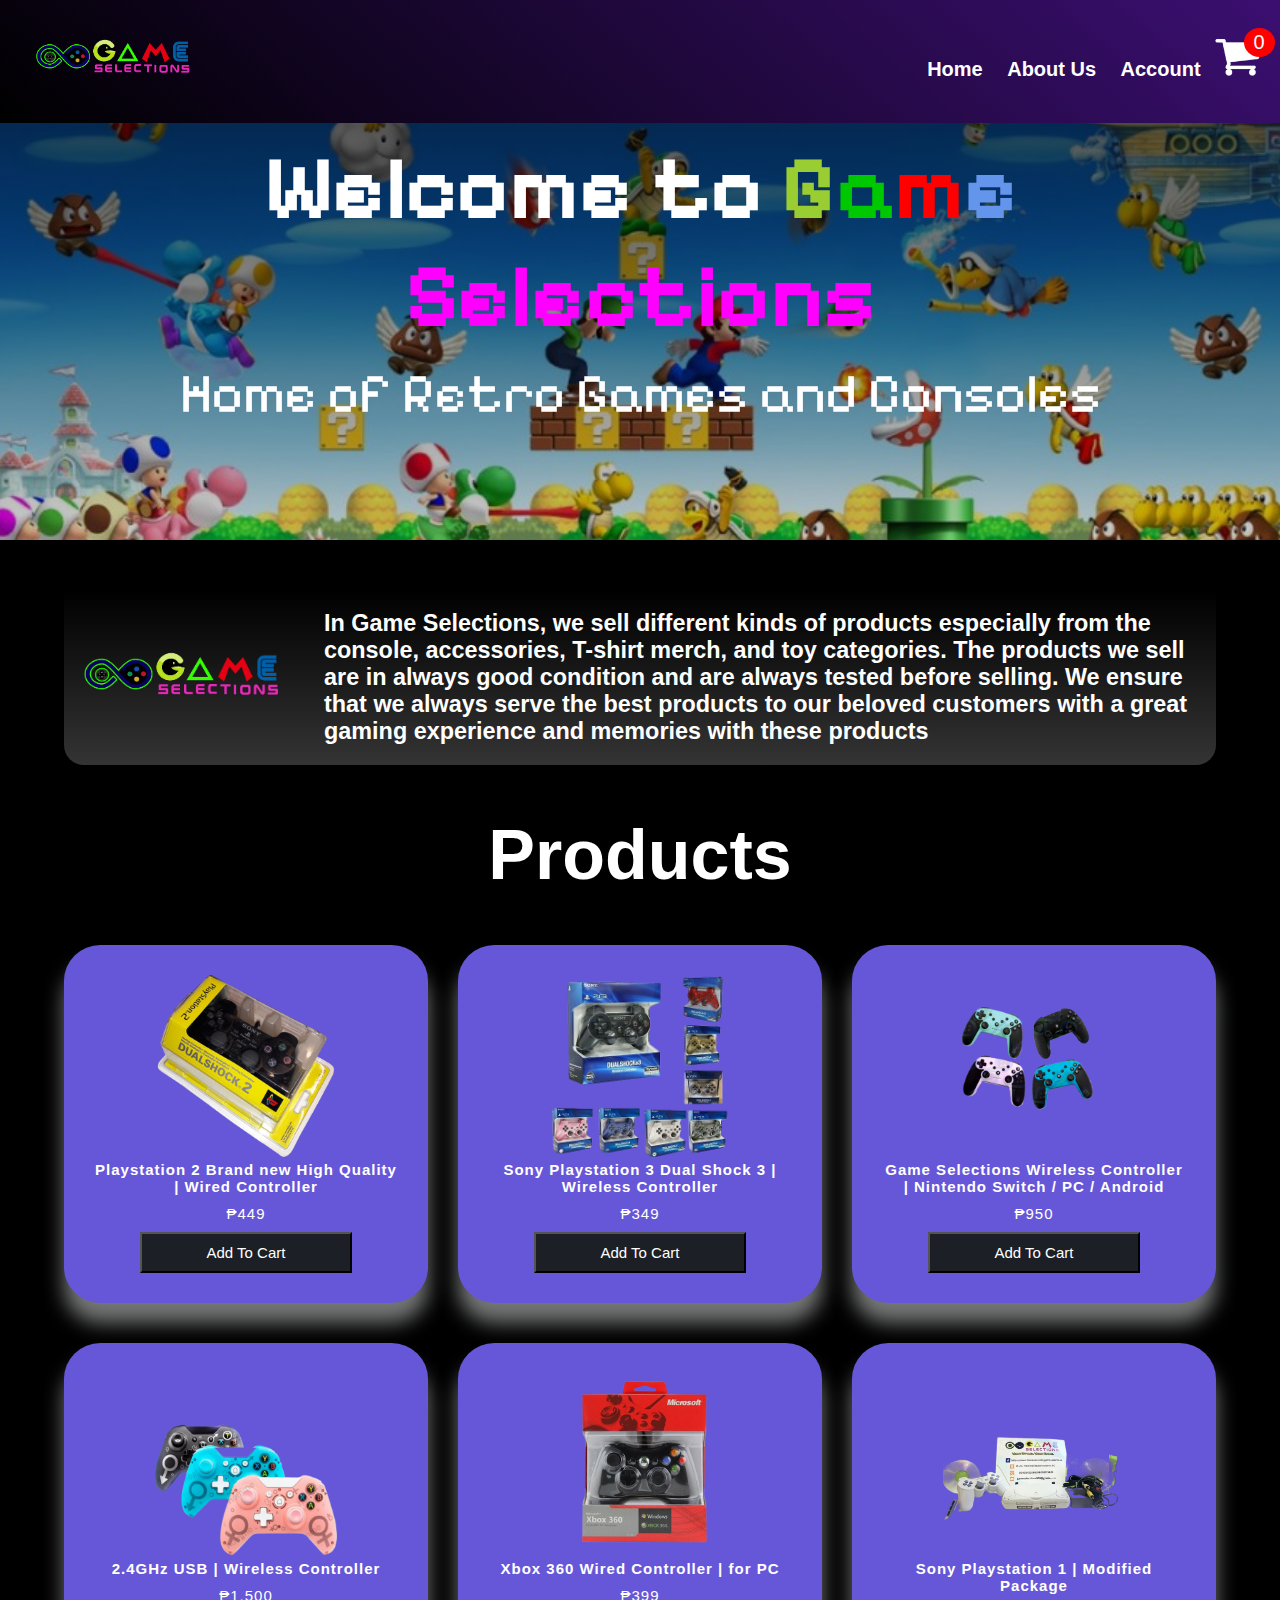
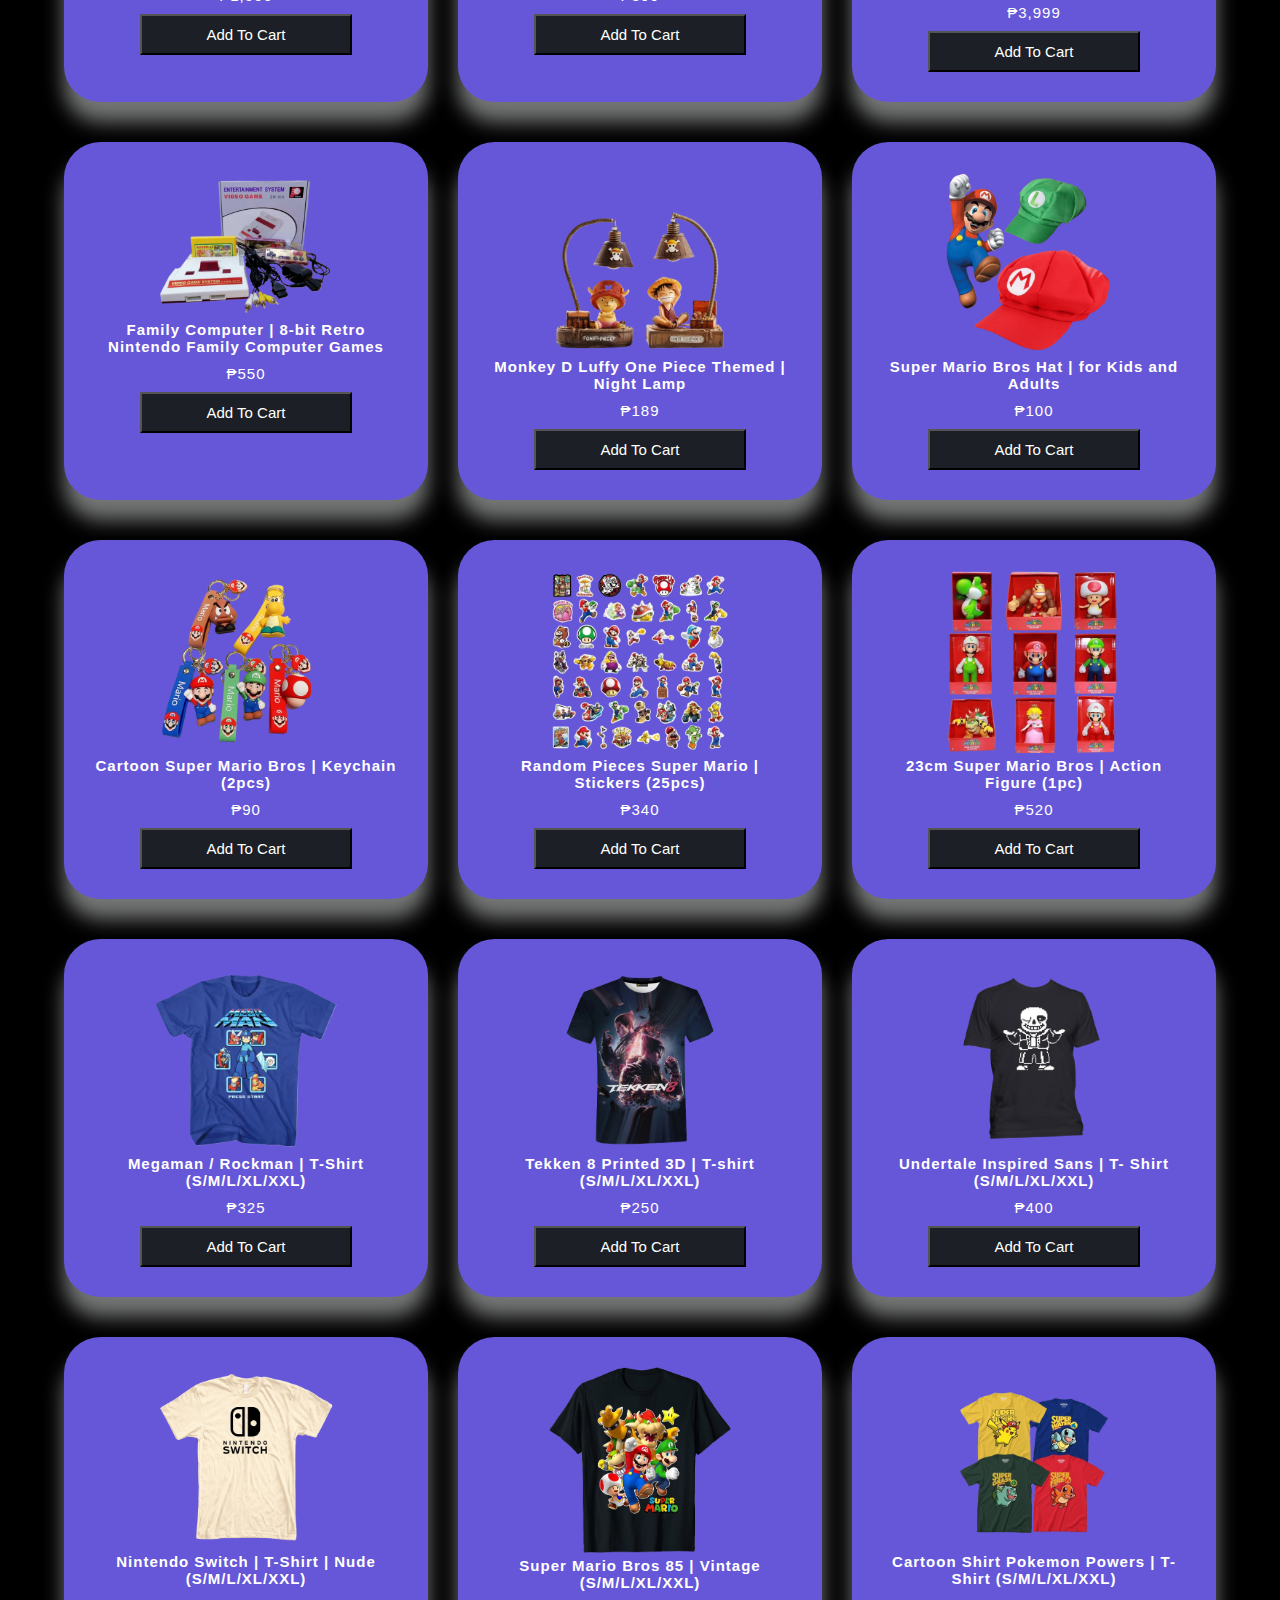
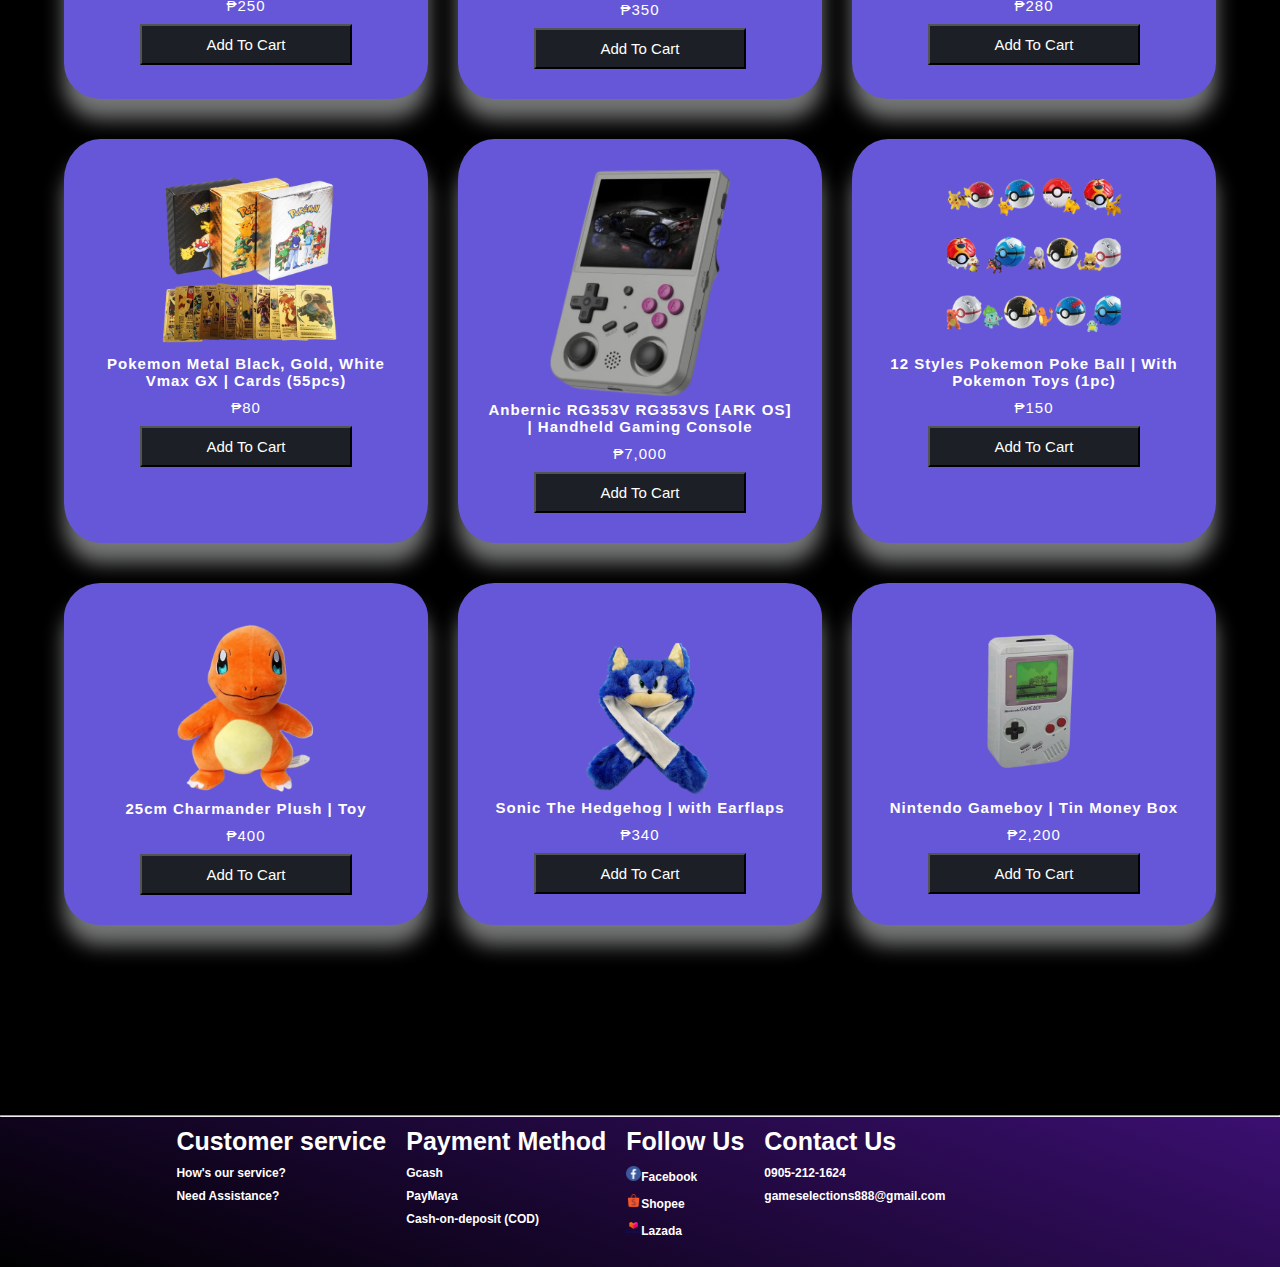
<file: index.html>
<!DOCTYPE html>
<html lang="en">
<head>
    <meta charset="UTF-8">
    <meta name="viewport" content="width=device-width, initial-scale=1.0">
    <link rel="stylesheet" href="stylesheet.css">
    <link rel="preconnect" href="https://fonts.googleapis.com">
    <link rel="preconnect" href="https://fonts.gstatic.com" crossorigin>
    <link href="https://fonts.googleapis.com/css2?family=Poppins:wght@100;300;500&display=swap" rel="stylesheet">
    <link rel="preconnect" href="https://fonts.googleapis.com">
    <link rel="preconnect" href="https://fonts.gstatic.com" crossorigin>
    <link href="https://fonts.googleapis.com/css2?family=Pixelify+Sans:wght@400..700&display=swap" rel="stylesheet">
    <link rel="stylesheet" href="https://cdnjs.cloudflare.com/ajax/libs/font-awesome/6.5.1/css/all.min.css" integrity="sha512-DTOQO9RWCH3ppGqcWaEA1BIZOC6xxalwEsw9c2QQeAIftl+Vegovlnee1c9QX4TctnWMn13TZye+giMm8e2LwA==" crossorigin="anonymous" referrerpolicy="no-referrer" />
    <script src="https://cdnjs.cloudflare.com/ajax/libs/jquery/3.7.1/jquery.min.js" integrity="sha512-v2CJ7UaYy4JwqLDIrZUI/4hqeoQieOmAZNXBeQyjo21dadnwR+8ZaIJVT8EE2iyI61OV8e6M8PP2/4hpQINQ/g==" crossorigin="anonymous" referrerpolicy="no-referrer"></script> 

    <title>Game Selections</title>
</head>
<body>
    <!--for nav bar-->
    <nav class="navbar">
        <div class="logo">
            <a href="index.html"><img src="GameSelectionsLogo.png" alt="GameSelectionsLogo.png"></a>
        </div>
        <ul class="menu">
            <li><a href="index.html" class="active">Home</a></li>
            <li><a href="AboutUs.html" class="AboutUs">About Us</a></li>
            <li><a href="LogIn.html" class="Account">Account</a></li>
            <li>
                <!--Cart Button-->
                <div class="shopping">
                    <img src="shopping.png">
                    <span class="quantity">0</span>
                </div>
            </li>
        </ul>
    <!--Responsive nav button-->
    <!-- <div class="menu-btn">
        <i class="fa fa-bars"></i>
    </div> -->
        
    </div>
    </nav>
    <!--Header 1-->
    <section class="content">
        <h1><span style="color: white;">Welcome to </span><span style="color: yellowgreen;">G</span><span style="color: rgb(0, 200, 0);">a</span><span style="color: red;">m</span><span style="color: cornflowerblue;">e</span> <span style="color: magenta;">Selections</span></h1>
        <p><span style="color: white;">Home of Retro Games and Consoles</span></p>
    </section>

    <section class="fpage">
        <img src="GameSelectionsLogo.png" alt="GameSelectionsLogo.png">
        <div class="fdesc">
            <h3>In Game Selections, we sell different kinds of products especially from the console, accessories, T-shirt merch, and toy categories.
            The products we sell are in always good condition and are always tested before selling. We ensure that we always serve the best products to
            our beloved customers with a great gaming experience and memories with these products</h3>
        </div>
    </section>

    <h1 class="pheading">Products</h1>
        <!-- <script>
            $(".menu-btn").click(function() {
                $(".navbar .menu").toggleClass("active");
                $(".menu-btn i").toggleClass("active");
            })
        </script> -->
    </section>
    
    <div class="container">
        <div class="list"></div>
    </div>

    <div class="card">
        <h1>Cart</h1>
        <ul class="listCard"></ul>

        <div class="checkOut">
            <div>Total: ₱
                <div class="total">0</div>
            </div>
            
            <div class="closeShopping">Close</div>
        </div>        
    </div>

    <br><br><br><br><br>

    <hr>

    <footer>
        <div class="sec-footer">
            <div class="footer2">
                <span style="color: white;"><h3>Customer service</h3></span><!--where customers can message and rate the shop for any concerns about the product and service-->
                <span style="color: white;"><h5>How's our service?</h5></span>
                <span style="color: white;"><h5>Need Assistance?</h5></span>
            </div>
            <div class="footer3">
                <span style="color: white;"><h3>Payment Method</h3></span>
                <span style="color: white;"><h5>Gcash</h5></span>
                <span style="color: white;"><h5>PayMaya</h5></span>
                <span style="color: white;"><h5>Cash-on-deposit (COD)</h5></span>
            </div>
            <div class="footer4">
                <span style="color: white;"><h3>Follow Us</h3></span>
                    <span style="color: white;"><a href="https://www.facebook.com/gameselections"><h5><img src="FacebookLogo.png" alt="">Facebook</h5></a></span>
                <span style="color: white;"><a href="https://shopee.ph/gameselections888"><h5><img src="ShopeeLogo.png" alt="ShopeeLogo.png">Shopee</h5></a></span>
                <span style="color: white;"><a href="https://www.lazada.com.ph/shop/game-selections/"><h5><img src="LazadaLogo.png" alt="">Lazada</h5></a></span>
            </div>
            <div class="footer5">
                <span style="color: white;"><h3>Contact Us</h3></span>
                <span style="color: white;"><h5>0905-212-1624</h5></span>
                <span style="color: white;"><h5>gameselections888@gmail.com</h5></span>
            </div>
        </div>          
    </footer>

    <script src="script.js"></script>
    
</body>
</html>
</file>
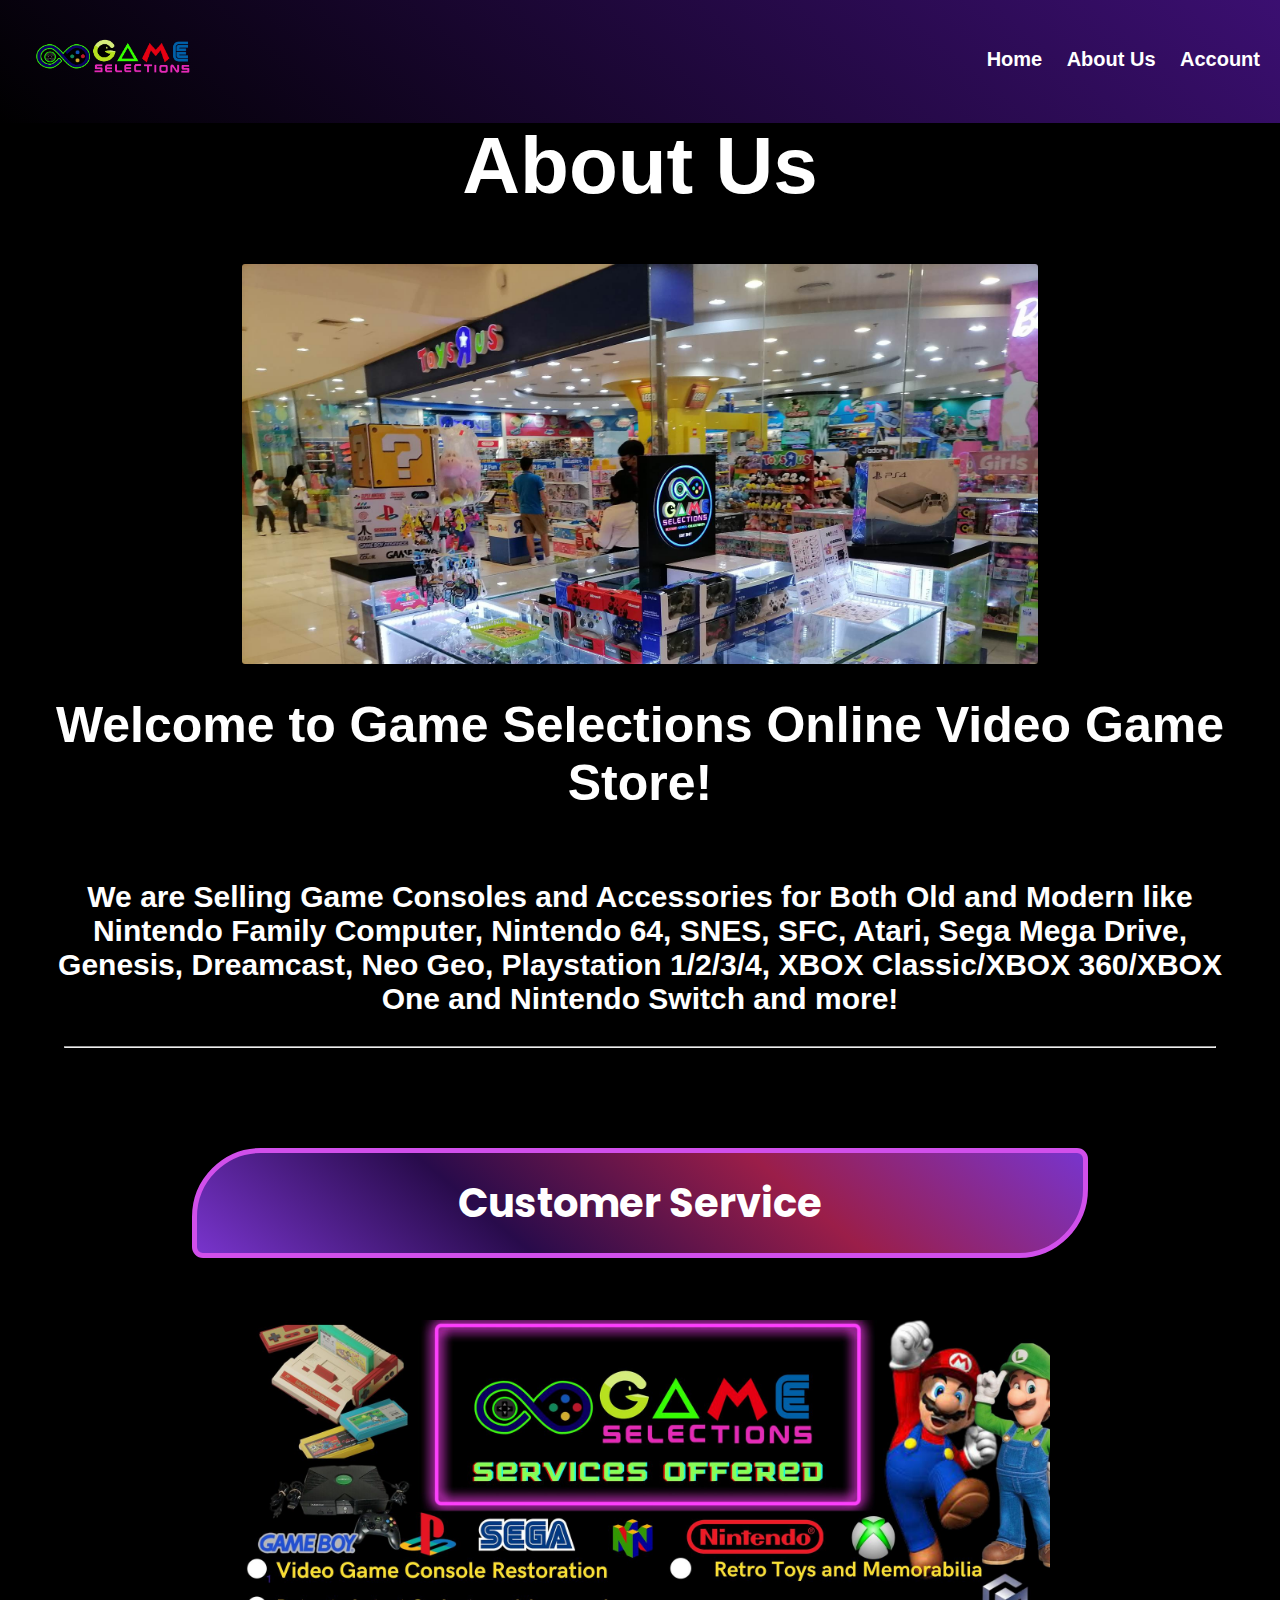
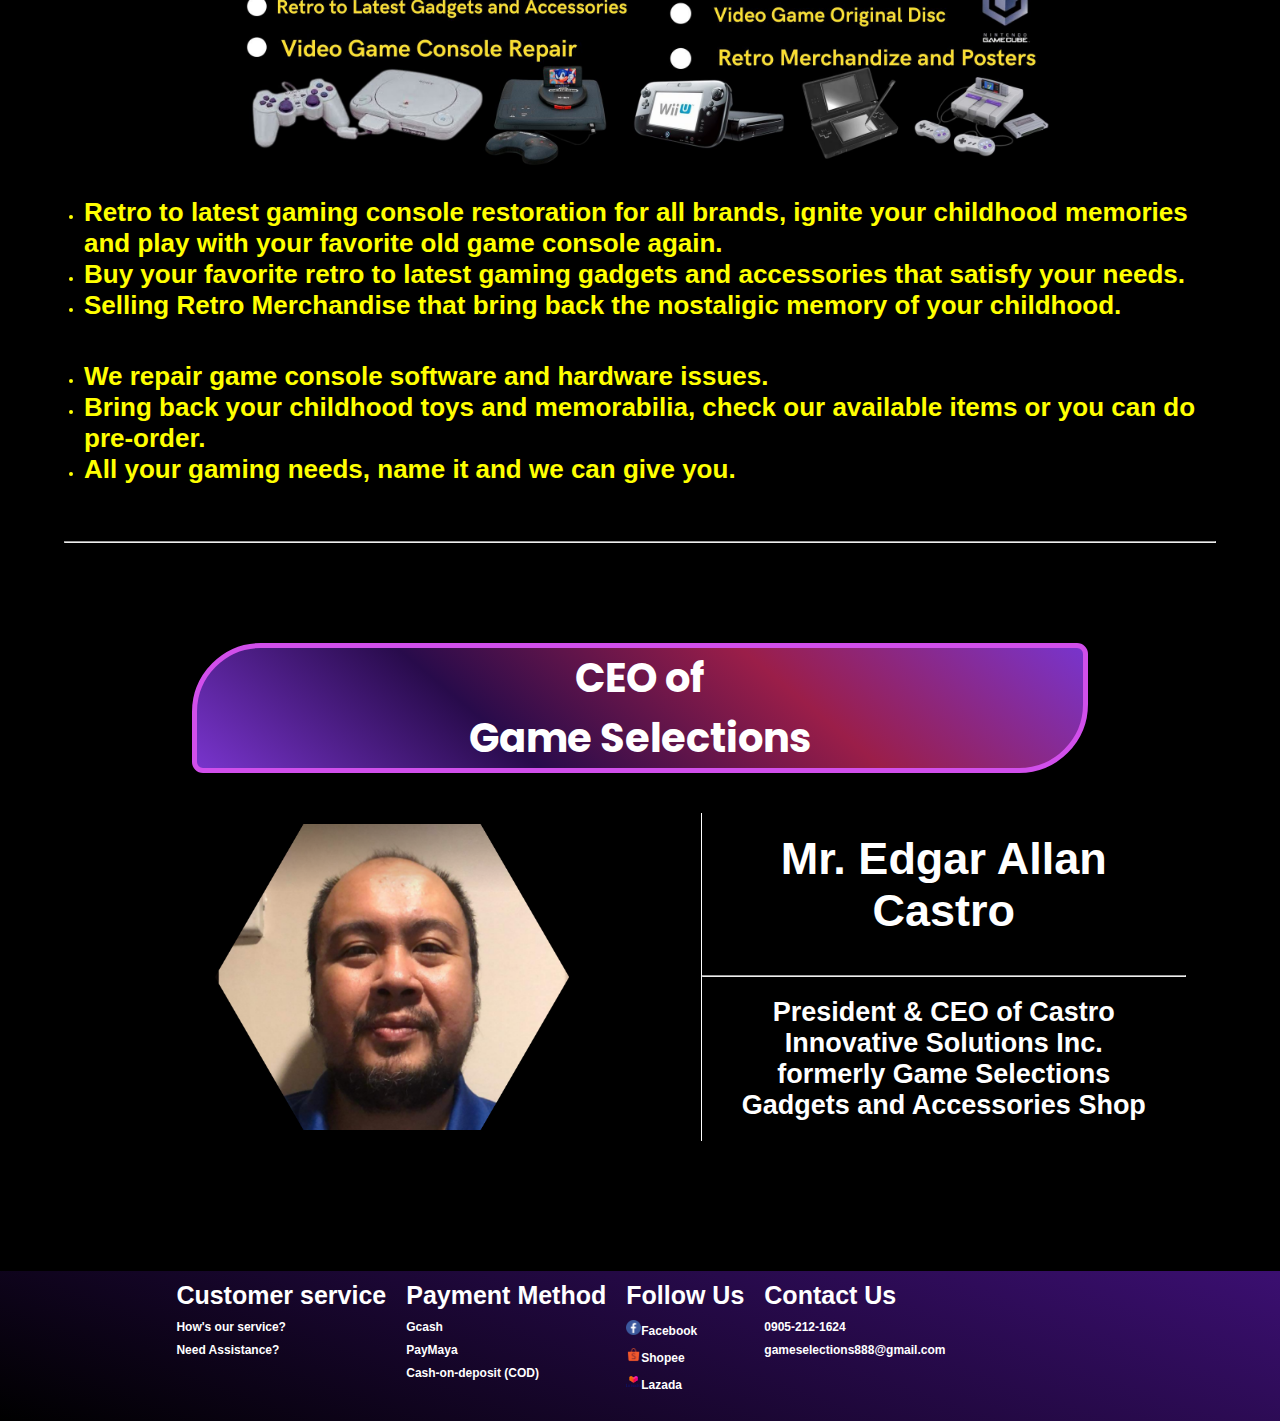
<file: AboutUs.html>
<!DOCTYPE html>
<html lang="en">
<head>
    <meta charset="UTF-8">
    <meta name="viewport" content="width=device-width, initial-scale=1.0">
    <link rel="stylesheet" href="stylesheet.css">
    <link rel="preconnect" href="https://fonts.googleapis.com">
    <link rel="preconnect" href="https://fonts.gstatic.com" crossorigin>
    <link href="https://fonts.googleapis.com/css2?family=Poppins:wght@100;300;500&display=swap" rel="stylesheet">
    <link rel="preconnect" href="https://fonts.googleapis.com">
    <link rel="preconnect" href="https://fonts.gstatic.com" crossorigin>
    <link href="https://fonts.googleapis.com/css2?family=Pixelify+Sans:wght@400..700&display=swap" rel="stylesheet">
    <link rel="stylesheet" href="https://cdnjs.cloudflare.com/ajax/libs/font-awesome/6.5.1/css/all.min.css" integrity="sha512-DTOQO9RWCH3ppGqcWaEA1BIZOC6xxalwEsw9c2QQeAIftl+Vegovlnee1c9QX4TctnWMn13TZye+giMm8e2LwA==" crossorigin="anonymous" referrerpolicy="no-referrer" />
    <script src="https://cdnjs.cloudflare.com/ajax/libs/jquery/3.7.1/jquery.min.js" integrity="sha512-v2CJ7UaYy4JwqLDIrZUI/4hqeoQieOmAZNXBeQyjo21dadnwR+8ZaIJVT8EE2iyI61OV8e6M8PP2/4hpQINQ/g==" crossorigin="anonymous" referrerpolicy="no-referrer"></script> 
    <title>About Us</title>
</head>
<body>
    <section class="container1">
        <div class="main-width">
            <header>
                <!--for nav bar-->
                <nav class="navbar">
                    <div class="logo">
                        <a href="index.html"><img src="GameSelectionsLogo.png" alt="GameSelectionsLogo.png"></a>
                    </div>
                    <ul class="menu">
                        <li><a href="index.html" class="active">Home</a></li>
                        <li><a href="AboutUs.html" class="AboutUs">About Us</a></li>
                        <li><a href="LogIn.html" class="Account">Account</a></li>
                    </ul>
                </nav>
            </header>
        </div>
        <div class="BGimage1">
            <div class="welcome">
                <h6>About Us</h6>
            </div>
        </div>
    </section>
    <div class="AboutUs1">
        <div class="slideshow">
            <div class="slides">
                <div class="slide" id="slide1"></div>
                <div class="slide" id="slide2"></div>
                <div class="slide" id="slide3"></div>
                <div class="slide" id="slide4"></div>
            </div>
        </div>
        <div class="maindesc">
            <h1>Welcome to Game Selections Online Video Game Store!</h1><br><br><h2>We are Selling Game Consoles and Accessories for Both Old and Modern like Nintendo Family Computer, 
            Nintendo 64, SNES, SFC, Atari, Sega Mega Drive, Genesis, Dreamcast, Neo Geo, Playstation 1/2/3/4, XBOX Classic/XBOX 360/XBOX One and Nintendo Switch and more!</h2>
        </div>
    </div>
    <hr class="hr">
    <div class="aboutSec1">
        <h1><span style="font-family: 'Poppins', sans-serif;">Customer Service</span></h1>
    </div>
    <div class="AboutUs2">
        <div class="AB2">
            <img src="AboutUsimg2.jpg" alt="CustomerService.jpg" width="1000px" height="auto" id="Aboutimg2">
            <ul>
                <div class="listdesc1">
                    <li><h1>Retro to latest gaming console restoration for all brands, ignite your childhood memories and play with your favorite old game console again.</h1></li>
                    <li><h1>Buy your favorite retro to latest gaming gadgets and accessories that satisfy your needs.</h1></li>
                    <li><h1>Selling Retro Merchandise that bring back the nostaligic memory of your childhood.</h1></li>
                </div>
                <div class="listdesc2">
                    <li><h1>We repair game console software and hardware issues.</h1></li>
                    <li><h1>Bring back your childhood toys and memorabilia, check our available items or you can do pre-order.</h1></li>
                    <li><h1>All your gaming needs, name it and we can give you.</h1></li>
                </div>
            </ul>
        </div>
    </div>
    <br>
    <br>
    <hr class="hr">
    <div class="aboutSec2">
        <h1><span style="font-family: 'Poppins', sans-serif;">CEO of<br>Game Selections</span></h1>
    </div>    
    <div class="AboutUs3">
        <div class="AB3">
            <div class="AB3img">  
                <div class="img3"></div>              
                <!-- <img src="AboutUsimg7.png" alt="Founderpic.png" width="320px" height="auto" id="Aboutimg4"> -->
                <img src="AboutUsimg6.png" alt="Founderpic.png" width="500px" height="auto" id="Aboutimg3">
                <!-- <img src="AboutUsimg8.png" alt="Founderpic.png" width="320px" height="auto" id="Aboutimg5"> -->
            </div>
            
            <div class="AboutUsdesc1">
                <h2>Mr. Edgar Allan Castro</h2>
                <br><hr>
                <h3>President & CEO of Castro Innovative Solutions Inc.<br>formerly Game Selections Gadgets and Accessories Shop</h3>
            </div>
        </div>

    </div>
    <footer>
        <div class="sec-footer">
            <div class="footer2">
                <span style="color: white;"><h3>Customer service</h3></span><!--where customers can message and rate the shop for any concerns about the product and service-->
                <span style="color: white;"><h5>How's our service?</h5></span>
                <span style="color: white;"><h5>Need Assistance?</h5></span>
            </div>
            <div class="footer3">
                <span style="color: white;"><h3>Payment Method</h3></span>
                <span style="color: white;"><h5>Gcash</h5></span>
                <span style="color: white;"><h5>PayMaya</h5></span>
                <span style="color: white;"><h5>Cash-on-deposit (COD)</h5></span>
            </div>
            <div class="footer4">
                <span style="color: white;"><h3>Follow Us</h3></span>
                    <span style="color: white;"><a href="https://www.facebook.com/gameselections"><h5><img src="FacebookLogo.png" alt="">Facebook</h5></a></span>
                <span style="color: white;"><a href="https://shopee.ph/gameselections888"><h5><img src="ShopeeLogo.png" alt="ShopeeLogo.png">Shopee</h5></a></span>
                <span style="color: white;"><a href="https://www.lazada.com.ph/shop/game-selections/"><h5><img src="LazadaLogo.png" alt="">Lazada</h5></a></span>
            </div>
            <div class="footer5">
                <span style="color: white;"><h3>Contact Us</h3></span>
                <span style="color: white;"><h5>0905-212-1624</h5></span>
                <span style="color: white;"><h5>gameselections888@gmail.com</h5></span>
            </div>
        </div>          
    </footer>
</body>
</html>
<!--
    https://www.facebook.com/gameselections/photos_by
-->
</file>
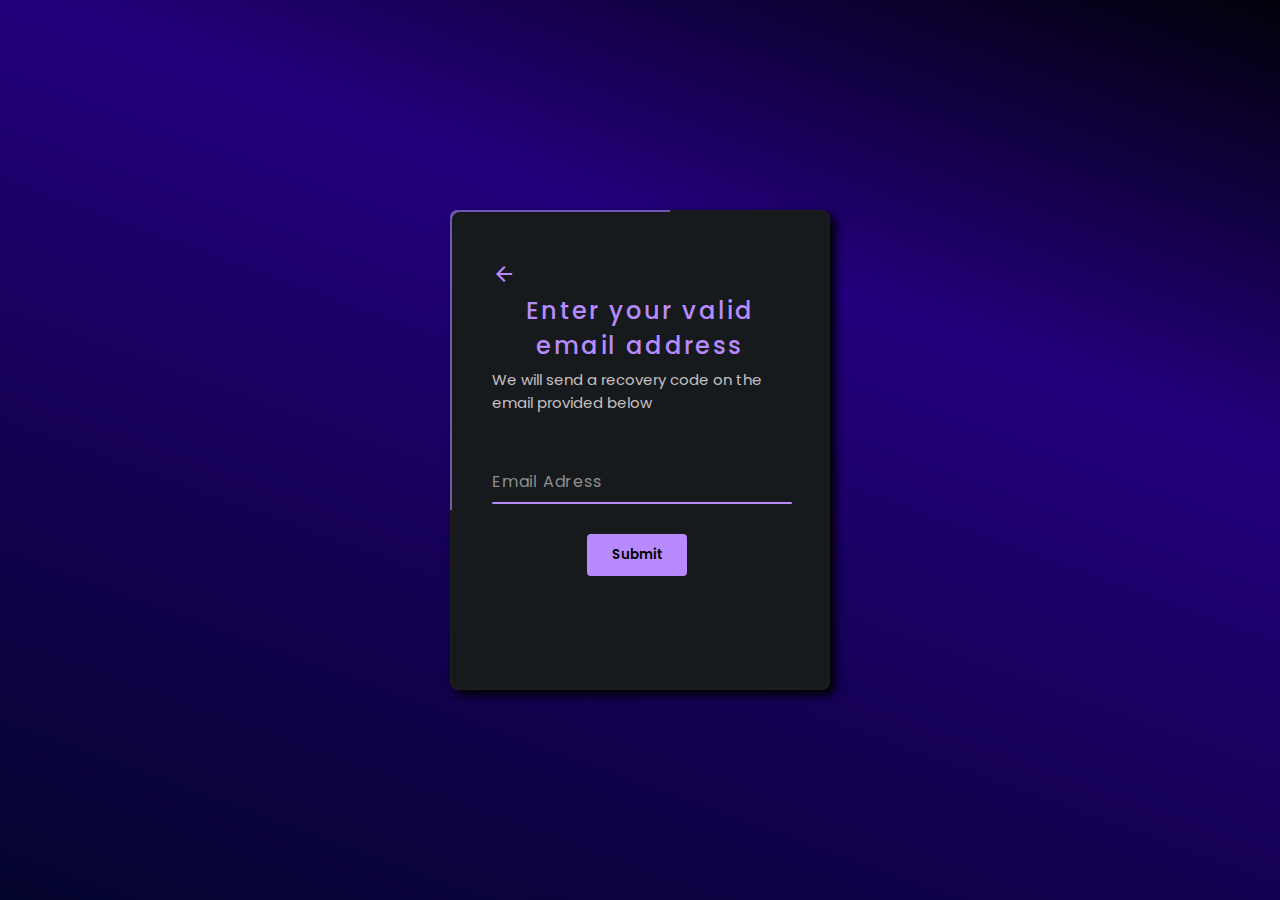
<file: ForgotPS.html>
<!DOCTYPE html>
<html lang="en">
<head>
	<meta charset="UTF-8">
	<title>Log In</title>
	<link rel="stylesheet" href="LogIn.css">
    <link rel="stylesheet" href="https://fonts.googleapis.com/css2?family=Material+Symbols+Outlined:opsz,wght,FILL,GRAD@24,400,0,0" />
</head>
<body>
	<div class="box">
        <div></div>
		<form>
            <div class="backbtn">
                <a href="LogIn.html"><span class="material-symbols-outlined" style="color: #b78bff;">arrow_back</span></a>
            </div>
			<h2>Enter your valid email address</h2>
            <p>We will send a recovery code on the email provided below</p>
			<div class="inputBox">
				<input type="email" required="required">
				<span>Email Adress</span>
				<i></i>
			</div>
			<input type="submit" value="Submit" formaction="RecoveryCode.html">
		</form>
	</div>
</body>
</html>
</file>
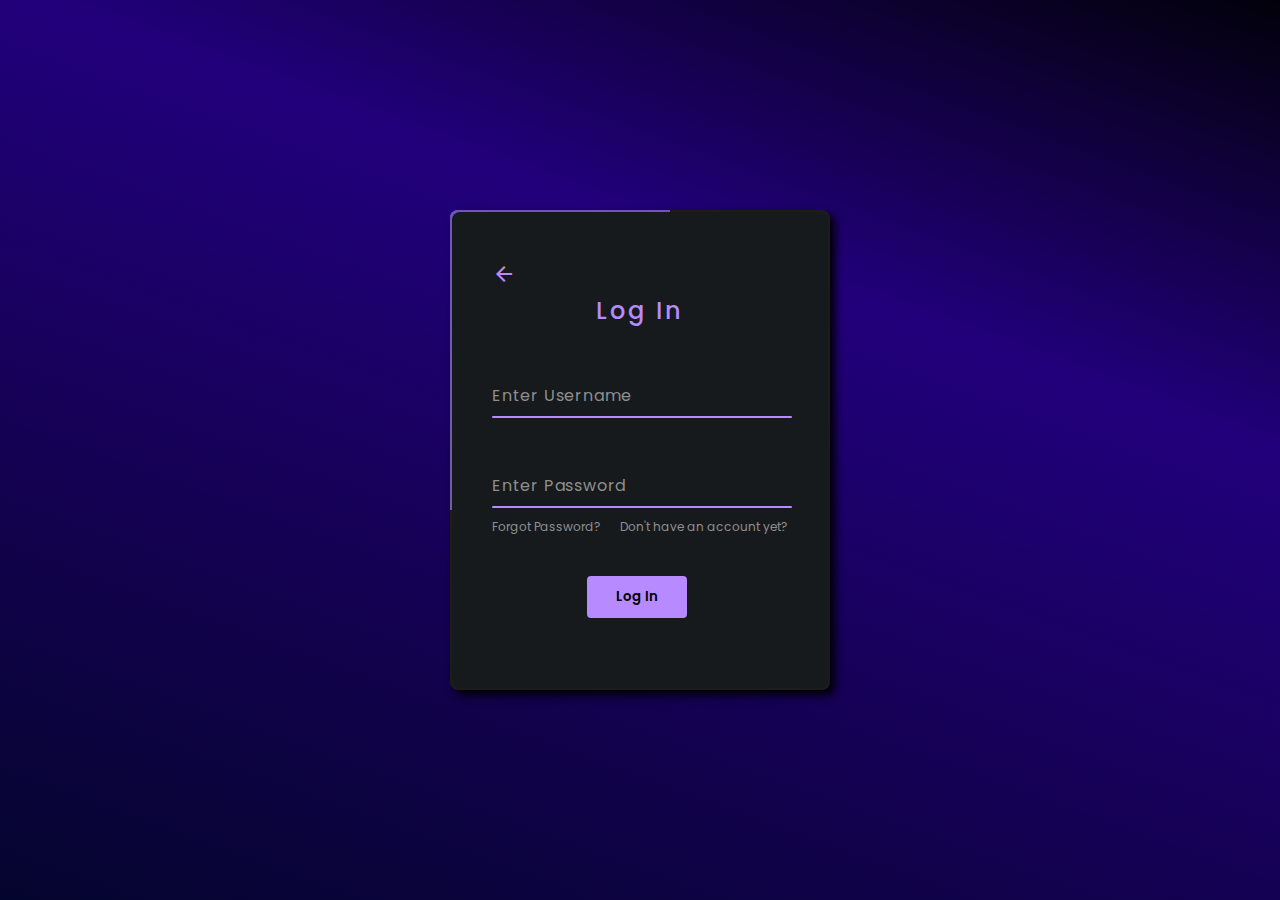
<file: LogIn.html>
<!DOCTYPE html>
<html lang="en">
<head>
	<meta charset="UTF-8">
	<title>Log In</title>
	<link rel="stylesheet" href="LogIn.css">
    <link rel="stylesheet" href="https://fonts.googleapis.com/css2?family=Material+Symbols+Outlined:opsz,wght,FILL,GRAD@24,400,0,0" />
</head>
<body>
	<div class="box">
        <div></div>
		<form>
            <div class="backbtn">
                <a href="index.html"><span class="material-symbols-outlined" style="color: #b78bff;">arrow_back</span></a>
            </div>
			<h2>Log In</h2>
			<div class="inputBox">
				<input type="text" required="required">
				<span>Enter Username</span>
				<i></i>
			</div>
			<div class="inputBox">
				<input type="password" required="required">
				<span>Enter Password</span>
				<i></i>
			</div>
			<div class="links">
				<a href="ForgotPS.html">Forgot Password?</a>
				<a href="SignUp.html">Don't have an account yet?</a>
			</div>
			<input type="submit" value="Log In" formaction="index.html">
		</form>
	</div>
</body>
</html>
</file>
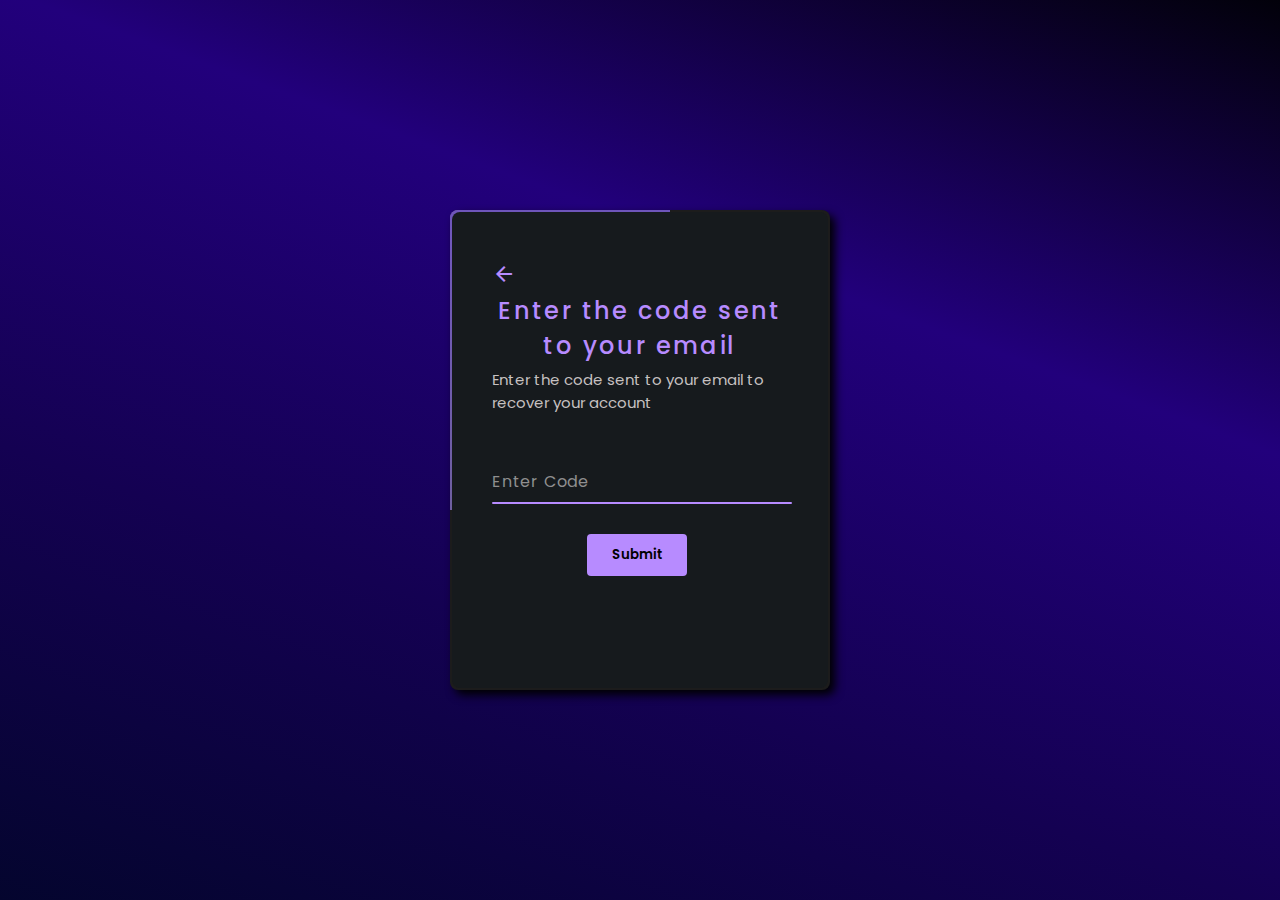
<file: RecoveryCode.html>
<!DOCTYPE html>
<html lang="en">
<head>
	<meta charset="UTF-8">
	<title>Log In</title>
	<link rel="stylesheet" href="LogIn.css">
    <link rel="stylesheet" href="https://fonts.googleapis.com/css2?family=Material+Symbols+Outlined:opsz,wght,FILL,GRAD@24,400,0,0" />
</head>
<body>
	<div class="box">
        <div></div>
		<form>
            <div class="backbtn">
                <a href="LogIn.html"><span class="material-symbols-outlined" style="color: #b78bff;">arrow_back</span></a>
            </div>
			<h2>Enter the code sent to your email</h2>
            <p>Enter the code sent to your email to recover your account</p>
			<div class="inputBox">
				<input type="number" required="required">
				<span>Enter Code</span>
				<i></i>
			</div>
			<input type="submit" value="Submit" formaction="SignUp.html">
		</form>
	</div>
</body>
</html>
</file>
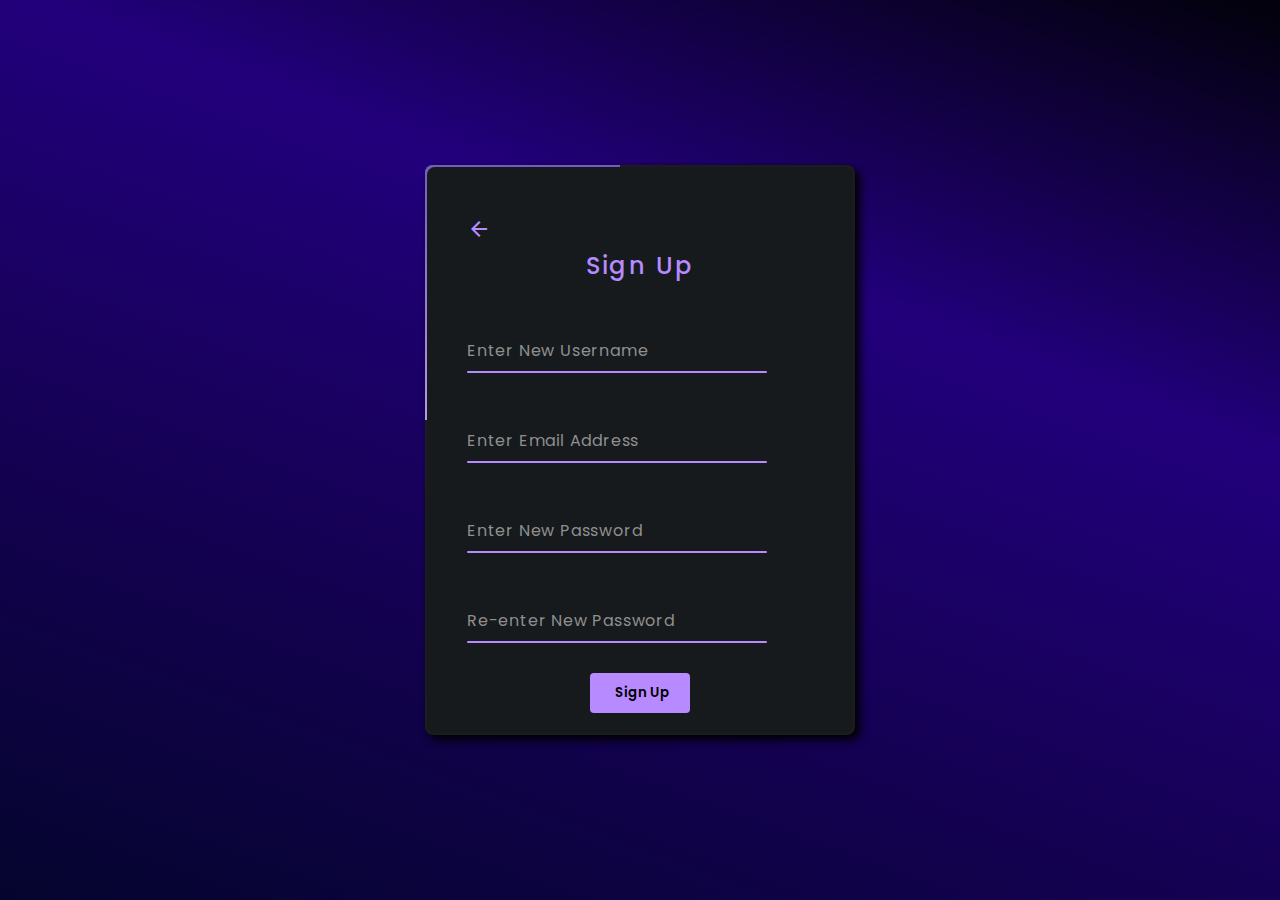
<file: SignUp.html>
<!DOCTYPE html>
<html lang="en">
<head>
	<meta charset="UTF-8">
	<title>SignUp</title>
	<link rel="stylesheet" href="SignUp.css">
    <link rel="stylesheet" href="https://fonts.googleapis.com/css2?family=Material+Symbols+Outlined:opsz,wght,FILL,GRAD@24,400,0,0" />
</head>
<body>
	<div class="box">
        <div></div>
		<form>
            <div class="backbtn">
                <a href="LogIn.html"><span class="material-symbols-outlined" style="color: #b78bff;">arrow_back</span></a>
            </div>
			<h2>Sign Up</h2>
			<div class="inputBox">
				<input type="text" required="required">
				<span>Enter New Username</span>
				<i></i>
			</div>
            <div class="inputBox">
				<input type="email" required="required">
				<span>Enter Email Address</span>
				<i></i>
			</div>
			<div class="inputBox">
				<input type="password" required="required">
				<span>Enter New Password</span>
				<i></i>
			</div>
            <div class="inputBox">
				<input type="password" required="required">
				<span>Re-enter New Password</span>
				<i></i>
			</div>
			<input type="submit" value="Sign Up" formaction="LogIn.html">
		</form>
	</div>
</body>
</html>
</file>
<file: stylesheet.css>
:root{
    --color1: #ab4e68;
    --color2: #b07156;
    --color3: linear-gradient(190deg, #000000, #361363, #4b4b4b);
    --color4: linear-gradient(190deg, #AFA79F, #440381, #9B7EDE);
    --color5: #c4a287;
    --color6: #4a646c;
    --color7: #333;
    --color8: #fff;
    --transition: all .3s ease-in-out;
}
*{
    padding: 0;
    margin: 0;
    box-sizing: border-box;
}
body{
    background-color: black;
    font-family: sans-serif;
}
/* Header nav bar */
.navbar{
    width: 100%;
    padding: 20px;
    display: flex;
    justify-content: space-between;
    align-items: center;
    position: fixed;
    z-index: 111;
    background-image: linear-gradient(40deg, rgb(0, 0, 0), rgb(59, 15, 113));
}
.menu-btn{
    color: white;
    font-size: 23px;
    cursor: pointer;
    display: none;
}
.navbar .logo img{
    width: 200px;
    height: auto;
    cursor: pointer;
}
.navbar .menu li{
    list-style: none;
    display: inline-block;
}
.navbar .menu li a{
    font-family: sans-serif;
    display: block;
    margin-left: 20px;
    color: white;
    border-bottom: 4px solid transparent;
    text-decoration: none;
    font-size: 20px;
    font-weight: bold;
}
.navbar .menu li a i{
    color:#f63e4e;
}
.navbar .menu li .active:hover{
    border-bottom: 4px solid yellowgreen;
    transform: translateY(-10%);
    transition: .5s;
}
.navbar .menu li .AboutUs:hover{
    border-bottom: 4px solid green;
    transform: translateY(-10%);
    transition: .5s;
}
.navbar .menu li .Account:hover{
    border-bottom: 4px solid rgb(54, 54, 196);
    transform: translateY(-10%);
    transition: .5s;
}
/*Content BG Image*/
.content{
    width: 100%;
    background: linear-gradient(rgba(0, 0, 0, 0.8), rgba(0, 0, 0, 0.2)), url(MarioBG1.jpg);
    background-size: 100%;
    background-repeat: no-repeat;
    padding: 12% 5% 5% 5%;
    display: flex;
    flex-direction: column;
    justify-content: center;
    align-items: center;
    height: 60vh;
}
.content h1, p{
  font-family: "Pixelify Sans", sans-serif;
  font-optical-sizing: auto;    
  font-style: normal;
}
.content h1{
    padding-top: 20px;
    font-size: 90px;
}
.content p{
    font-size: 55px;
    margin-top: 20px;
}

/*Heading Home Page*/
 .pheading{
    font-size: 65px;
    font-family: sans-serif;
    text-align: center;
    margin: auto;
    color: white;
    width: 1200px;
}
/*Front heading page*/
.fpage{
    margin: 50px auto;
    width: 1200px;
    display: flex;
    background-image: linear-gradient(180deg, rgb(0, 0, 0), rgb(52, 52, 53));
    border-bottom-left-radius: 20px;
    border-bottom-right-radius: 20px;
    padding: 20px 0;
}
.fpage img{
    width: auto;
    height: 100px;
    margin: auto;
}
.fdesc{
    color: white;
    font-size: 20px;
    padding-left: 20px;
    padding-right: 20px;
}

/*Footer home page*/
footer{
    background: linear-gradient(20deg, rgb(0, 0, 0), rgb(59, 15, 113));
    width: 100%;
    height: auto;
    overflow: hidden;
}
footer p{
    color: white;
    text-align: center;
    line-height: 10vh;
}
footer p a{
    text-decoration: none;
    color: red;
    font-weight: bold;
}

/*Footer about us page*/
.sec-footer{
    display: flex;
    margin: auto;
    width: 1000px;
    text-align: start;
}
.footer2, .footer3, .footer4, .footer5{
    padding: 30px 50px;
}
.footer2 h3, .footer3 h3, .footer4 h3, .footer5 h3{
    padding-bottom: 10px;
}
.footer4 a{
    text-decoration: none;
    color: white;
}
.footer4 a:hover{
    color: rgb(198, 198, 198);
}
.footer4 i{
    color: rgb(109, 109, 186);
}
.footer4 img{
    width: 20px;
}

/*About Us*/
.maindesc{
    padding: 30px;
    width: 1400px;
    margin: auto;
    text-align: center;
    color: white;
    font-size: 20px;
}
.maindesc h2{
    font-size: 25px;
}
.listdesc1, .listdesc2{
    color: yellow;
    padding: 30px;
    font-size: 12px;
}
.hr{
    color: white;
    width: 1400px;
    margin: auto;
}
.AboutUs2{
    width: 1400px;
    margin: auto;
}
.AB2{
    display: flex;
}
.AboutUs2 img{
    display: inline-block;
    padding: 10px 20px;
    font-size: 24px;
    border: 2px solid transparent;
    border-radius: 5px;
    animation: glow 2s infinite alternate;
}
.AboutUs2 img, .AboutUs3 img{
    display: block;
    margin: auto;
    width: 800px;
    height: auto;
}
.AboutUs3{
    margin: auto;
    justify-content: center;
    margin-bottom: 100px;
}
.AboutUs3 .AB3 img{
    width: 500px;
    height: auto;
    padding-right: 50px;
}
.AB3{
    display: flex;
    margin: auto;
    width: 1500px;
    padding: 30px;
}
.AB3img{
    width: 500px;
}
.AboutUsdesc1{
    color: white;
    margin: auto;
    border-left: 1px solid white;
}
.AboutUsdesc1 h2{
    text-align: center;
    padding: 20px;
    font-size: 30px;
}
.AboutUsdesc1 h3{
    text-align: center;
    padding: 20px;
    font-size: 20px;
}
.AboutUsdesc1 hr{
    color: white;
}
.aboutSec1, .aboutSec2{
    width: 500px;
    font-size: 20px;
    color: white;
    margin: 200px auto 50px;
    text-align: center;
}
.aboutSec1 h1{
    margin-bottom: 50px;
    padding: 20px 0;
    border-radius: 69px 11px 69px 11px;
    -webkit-border-radius: 69px 11px 69px 11px;
    -moz-border-radius: 69px 11px 69px 11px;
    background: linear-gradient(40deg, rgb(120, 52, 204), rgb(40, 11, 75), rgb(155, 30, 73),rgb(120, 52, 204));
    border: 5px solid #d14feb;
}
.aboutSec2 h1{
    margin-bottom: 50px;
    border-radius: 69px 11px 69px 11px;
    -webkit-border-radius: 69px 11px 69px 11px;
    -moz-border-radius: 69px 11px 69px 11px;
    background: linear-gradient(40deg, rgb(120, 52, 204), rgb(40, 11, 75), rgb(155, 30, 73),rgb(120, 52, 204));
    border: 5px solid #d14feb;
}

/*About Us Slideshow image*/
.slideshow {    
    position: relative;
    width: 1100px;
    max-width: 800px; 
    margin-left: auto;
    margin-right: auto;
    margin-top: 50px;
    overflow: hidden;
    border-radius: 5px;
    border: 2px solid transparent;
    animation: animationglow 2s infinite alternate;
}
.slides{
    display: flex;
    animation: slide-animation 15s infinite; 
    z-index: -1;
}
.slide {
    flex: 0 0 auto;
    width: 800px;
    height: 500px; 
    background-size: cover;
}
#slide1 {
    background-image: url('AboutUsimg1.jpg');
}
#slide2 {
    background-image: url('AboutUsimg5.jpg');
}
#slide3 {
    background-image: url('AboutUsiimg3.jpg');
}
#slide4 {
    background-image: url('AboutUsimg4.jpg');
}
@keyframes slide-animation {
    0% {
        transform: translateX(0);
    }
    16.66% {
        transform: translateX(-100%);
    }
    33.66% {
        transform: translateX(-200%);
    }
    48.66% {
        transform: translateX(-300%);
    }
    65.66% {
        transform: translateX(-200%);
    }
    82.66% {
        transform: translateX(-100%);
    }
    100%{
        transform: translateX(0%);
    }
}
@keyframes glow {
    0% {
      border-color: rgb(93, 4, 141); /* initial color */
      box-shadow: 0 0 10px rgb(93, 4, 141); /* initial shadow */
    }
    100% {
      border-color: rgb(167, 80, 214); /* final color */
      box-shadow: 0 0 20px rgb(167, 80, 214); /* final shadow */
    }
}
@keyframes animationglow {
    0% {
      border-color: rgb(27, 86, 157); /* initial color */
      box-shadow: 0 0 20px rgb(27, 86, 157); /* initial shadow */
    }
    100% {
      border-color: rgb(50, 128, 223); /* final color */
      box-shadow: 0 0 30px rgb(50, 128, 223); /* final shadow */
    }
} 
/*Products*/
.container{
    width: 1200px;
    margin: auto;
    transition: 0.5s;
    color: white;
    margin-bottom: 100px;
}
.menu .shopping{
    position: relative;
    text-align: right;
    padding-left: 20px;
}
.menu .shopping img{
    width: 40px;
    cursor: pointer;
}
.menu .shopping span{
    background: red;
    border-radius: 50%;
    display: flex;
    justify-content: center;
    align-items: center;
    color: #fff;
    position: absolute;
    top: -10px;
    left: 70%;
    padding: 3px 10px;
}
.list{
    display: grid;
    grid-template-columns: repeat(3, 1fr);
    column-gap: 30px;
    row-gap: 30px;
    margin-top: 50px;
}
.list .item{
    text-align: center;
    background-color: #6657d8;
    padding: 20px;
    box-shadow: 0 20px 20px #757676;
    letter-spacing: 1px;
    border-radius: 10%;
}
.list .item:hover{
    transform: translateY(-3%);
    transition: 0.5s;
    box-shadow: 0 30px 30px rgb(169, 161, 194);
}
.list .item img{
    width: 70%;
    height: 250px;
    object-fit: cover;
}
.list .item .title{
    font-weight: 600;
}
.list .item .price{
    margin: 10px;
}
.list .item button{
    background-color: #1C1F25;
    color: #fff;
    width: 90%;
    padding: 10px;
    cursor: pointer;
}
.list .item button:hover{
    transform: translateY(-10%);
    background-color: #313640;
    transition: 0.5s;
}
.card{
    position: fixed;
    top: 0;
    left: 100%;
    width: 700px;
    background-color: rgb(50, 47, 47);
    height: 100vh;
    transition: 0.5s;
    z-index: 222;
    overflow: auto;
}
.active .card{
    left: calc(100% - 500px);
}
.active .container{
   transform: translateX(-200px);
}
.card h1{
    color: #E8BC0E;
    font-weight: 100;
    margin: 0;
    padding: 0 20px;
    height: 80px;
    display: flex;
    align-items: center;
}
.card .checkOut{
    position: sticky;
    bottom: 0;
    width: 100%;
    display: grid;
    grid-template-columns: repeat(2, 1fr);

}
.card .checkOut div{
    background-color: #2dad84;
    height: 70px;
    display: flex;
    justify-content: center;
    align-items: center;
    font-weight: bold;
}
.card .checkOut div:nth-child(2){
    background-color: #932d2d;
    color: #fff;
}
.card .checkOut div:nth-child(2):hover{
    background-color: #ac4444;
}
.card .checkOut .closeShopping{
    cursor: pointer;
}
.listCard{
    margin-left: 10px;
}
.listCard li{
    display: grid;
    grid-template-columns: 100px repeat(3, 1fr);
    color: #fff;
    row-gap: 10px;
    margin-bottom: 10px;
}
.listCard li div{
    display: flex;
    justify-content: center;
    align-items: center;
}
.listCard li img{
    width: 90%;
}
.listCard li button{
    background-color: transparent;
    font-size: 20px;
    color: white;
    border: none;
    cursor: pointer;
}


/*Responsive Web*/
@media only screen and (min-width: 0px) {
    /*Navigation Bar*/
    .navbar{
        width: 100%;
        padding: 20px;
    }
    .navbar .logo img{
        width: 60px;
        height: auto;
    }
    .navbar .menu li a{
        margin-left: 7px;
        font-size: 7px;
    }
    .menu .shopping{
        text-align: right;
        padding-left: 10px;
    }
    .menu .shopping img{
        width: 15px;
        cursor: pointer;
    }
    .menu .shopping span{
        padding: 2px 3px;
        font-size: 9px;
    }

    /*Content page*/
    .content{
        background-size: 100%;
        background-repeat: no-repeat;
        height: auto;
    }
    .content h1{
        padding-top: 30px;
        font-size: 20px;
        text-align: center;
    }
    .content p{
        font-size: 9px;
        margin-top: 10px;
        text-align: center;
    }

    /*Front heading page*/
    .fpage{
        margin: 20px auto 50px;
        width: 80%;
        padding: 20px 0;
    }
    .fpage img{
        width: 100px;
        height: 30px;
        margin: auto;
    }
    .fdesc{
        color: white;
        font-size: 6px;
        padding-left: 20px;
        padding-right: 20px;
    }

    /*Heading Home Page*/
    .pheading{
        font-size: 20px;
        text-align: center;
        margin: auto;
        width: auto;
    }

    /*Products Container*/
    .container{
        width: 90%;
        margin: auto;
        transition: 0.5s;
        color: white;
        margin-bottom: 0;
    }

    /*Shopping Cart*/
    .card{
        position: fixed;
        width: 170px;
        margin-left: 200px;
        height: 100vh;
        transition: 0.5s;
        overflow: scroll;
        z-index: 222;
    }
    .active .card{
        left: calc(100% - 370px);
    }
    .active .container{
       transform: translateX(-10px);
    }
    .card h1{
        color: #E8BC0E;
        font-weight: 100;
        font-size: 20px;
        margin: 0;
        padding: 0 10px;
        height: 80px;
    }
    .card .checkOut div{
        background-color: #2dad84;
        height: 40px;
        font-size: 10px;
        font-weight: bold;
    }
    .card .checkOut{
        position: sticky;
        bottom: 0;
        width: 100%;
        display: grid;
        grid-template-columns: repeat(2, 1fr);
    }

    /*Each Product Card*/
    .listCard{
        margin-left: -20px;
    }
    .listCard li{
        display: grid;
        grid-template-columns: 100px repeat(3, 1fr);
        color: #fff;
        row-gap: 7px;
        margin-bottom: 7px;
    }
    .listCard li img{
        width: 35%;
    }
    .listCard li div{
        margin-left: -10px;
        font-size: 8px;
        padding: 0;
    }
    .listCard li button{
        background-color: transparent;
        font-size: 7px;
        color: white;
        border: none;
        cursor: pointer;
    }
    .listCard .count{
        margin: 0 10px;
    }
    

    /*Products*/
    .list{
        grid-template-columns: repeat(2, 1fr);
        column-gap: 10px;
        row-gap: 20px;
        margin-top: 40px;
    }
    .list .item{
        text-align: center;
        background-color: #6657d8;
        padding: 20px;
        box-shadow: 0 20px 20px #757676;
        letter-spacing: 1px;
        border-radius: 10%;
    }
    .list .item:hover{
        transform: translateY(-3%);
        transition: 0.5s;
        box-shadow: 0 30px 30px rgb(169, 161, 194);
    }
    .list .item img{
        width: 60%;
        height: auto;
        object-fit: cover;
    }
    .list .item .title{
        font-weight: 600;
        font-size: 7px;
    }
    .list .item .price{
        margin: 10px;
        font-size: 7px;
    }
    .list .item button{
        background-color: #1C1F25;
        color: #fff;
        width: 90%;
        padding: 7px;
        cursor: pointer;
        font-size: 8px;
    }
    .list .item button:hover{
        transform: translateY(-10%);
        background-color: #313640;
        transition: 0.5s;
    }

    /*Footer home page*/
    footer{
        width: 100%;
        height: auto;
    }
    footer p{
        color: white;
        text-align: center;
        line-height: 10vh;
    }
    footer p a{
        text-decoration: none;
        color: red;
        font-weight: bold;
    }

    /*Footer about us page*/
    .sec-footer{
        width: 100%;
        text-align: start;
        padding-left: 1%;
        padding-bottom: 20px;
    }
    .footer2, .footer3, .footer4, .footer5{
        padding: 10px;
    }
    .footer2 h3, .footer3 h3, .footer4 h3, .footer5 h3{
        padding-bottom: 7px;
        font-size: 8px;
    }
    .footer2 h5, .footer3 h5, .footer4 h5, .footer5 h5{
        padding-bottom: 3px;
        font-size: 6px;
    }
    .footer4 img{
        width: 8px;
    }

    /*About Us*/
    .BGimage1{
        padding-top: 100px;
        margin-bottom: 50px;
        text-align: center;
    }
    .BGimage1 .welcome h6{
        font-size: 30px;
    }
    .maindesc{
        padding: 30px;
        width: 100%;
        font-size: 10px;
    }
    .maindesc h1{
        font-size: 20px;
    }
    .maindesc h2{
        font-size: 10px;
    }
    .welcome h6{
        color: white;
        font-size: 50px;
    }
    .listdesc1, .listdesc2{
        padding: 20px;
        font-size: 6px;
    }
    .hr{
        color: white;
        width: 90%;
        margin: auto;
    }
    .AboutUs2{
        width: 100%;
        margin: auto;
    }
    .AB2{
        display: block;
        width: 90%;
        margin: auto;
    }
    .AboutUs2 img{
        display: inline-block;
        padding: 10px 20px;
        font-size: 20px;
        border: 2px solid transparent;
        border-radius: 5px;
        animation: glow 2s infinite alternate;
    }
    .AboutUs2 img, .AboutUs3 img{
        display: block;
        margin: auto;
        width: 75%;
        height: auto;
    }
    .AboutUs3{
        margin: auto;
        justify-content: center;
        margin-bottom: 100px;
    }
    .AboutUs3 .AB3 img{
        width: 90%;
        height: auto;
        padding-right: 1px;
    }
    .AB3{
        display: flex;
        margin: auto;
        width: 90%;
        padding: 30px;
    }
    .AB3img{
        width: 90%;
        margin: auto;
    }
    .AboutUsdesc1{
        color: white;
        margin: auto;
    }
    .AboutUsdesc1 h2{
        text-align: center;
        padding: 10px;
        font-size: 12px;
    }
    .AboutUsdesc1 h3{
        text-align: center;
        padding: 10px;
        font-size: 8px;
    }
    .aboutSec1, .aboutSec2{
        width: 70%;
        font-size: 8px;
        margin: 100px auto 10px;
        text-align: center;
    }
    .aboutSec1 h1{
        margin-bottom: 50px;
        padding: 20px 0;
    }
    .aboutSec2 h1{
        margin-bottom: 10px;
    }

    /*About Us Slideshow image*/
    .slideshow {
        width: 70%;
        margin: 20px auto 0;
    }
    .slide {
        width: 100%;
        height: 120px; 
    }
}
@media only screen and (min-width: 295px) {

    /*Navigation Bar*/
    .navbar{
        width: 100%;
        padding: 20px;
    }
    .navbar .logo img{
        width: 80px;
        height: auto;
    }
    .navbar .menu li a{
        margin-left: 7px;
        font-size: 10px;
    }
    .menu .shopping{
        text-align: right;
        padding-left: 10px;
    }
    .menu .shopping img{
        width: 18px;
        cursor: pointer;
    }
    .menu .shopping span{
        padding: 2px 5px;
        font-size: 9px;
    }

    /*Content page*/
    .content{
        background-size: 100%;
        background-repeat: no-repeat;
        height: 30vh;
    }
    .content h1{
        padding-top: 30px;
        font-size: 25px;
        text-align: center;
    }
    .content p{
        font-size: 12px;
        margin-top: 10px;
        text-align: center;
    }

    /*Front heading page*/
    .fpage{
        margin: 20px auto 50px;
        width: 90%;
        padding: 20px 0;
    }
    .fpage img{
        width: 130px;
        height: 40px;
        margin: auto;
    }
    .fdesc{
        color: white;
        font-size: 8px;
        padding-left: 20px;
        padding-right: 20px;
    }

    /*Heading Home Page*/
    .pheading{
        font-size: 30px;
        text-align: center;
        margin: auto;
        width: auto;
    }

    /*Products Container*/
    .container{
        width: 90%;
        margin: auto;
        transition: 0.5s;
        color: white;
        margin-bottom: 0;
    }

    /*Shopping Cart*/
    .card{
        position: fixed;
        width: 200px;
        margin-left: 200px;
        height: 100vh;
        transition: 0.5s;
        overflow: scroll;
        z-index: 222;
    }
    .active .card{
        left: calc(100% - 400px);
    }
    .active .container{
       transform: translateX(-10px);
    }
    .card h1{
        color: #E8BC0E;
        font-weight: 100;
        font-size: 20px;
        margin: 0;
        padding: 0 10px;
        height: 80px;
    }
    .card .checkOut div{
        background-color: #2dad84;
        height: 40px;
        font-size: 10px;
        font-weight: bold;
    }
    .card .checkOut{
        position: sticky;
        bottom: 0;
        width: 100%;
        display: grid;
        grid-template-columns: repeat(2, 1fr);
    }

    /*Each Product Card*/
    .listCard{
        margin-left: -20px;
    }
    .listCard li{
        display: grid;
        grid-template-columns: 100px repeat(3, 1fr);
        color: #fff;
        row-gap: 10px;
        margin-bottom: 10px;
    }
    .listCard li img{
        width: 40%;
    }
    .listCard li div{
        margin-left: -10px;
        font-size: 8px;
        padding: 0;
    }
    .listCard li button{
        background-color: transparent;
        font-size: 7px;
        color: white;
        border: none;
        cursor: pointer;
    }
    .listCard .count{
        margin: 0 10px;
    }
    

    /*Products*/
    .list{
        grid-template-columns: repeat(2, 1fr);
        column-gap: 20px;
        row-gap: 30px;
        margin-top: 50px;
    }
    .list .item{
        text-align: center;
        background-color: #6657d8;
        padding: 20px;
        box-shadow: 0 20px 20px #757676;
        letter-spacing: 1px;
        border-radius: 10%;
    }
    .list .item:hover{
        transform: translateY(-3%);
        transition: 0.5s;
        box-shadow: 0 30px 30px rgb(169, 161, 194);
    }
    .list .item img{
        width: 60%;
        height: auto;
        object-fit: cover;
    }
    .list .item .title{
        font-weight: 600;
        font-size: 8px;
    }
    .list .item .price{
        margin: 10px;
        font-size: 8px;
    }
    .list .item button{
        background-color: #1C1F25;
        color: #fff;
        width: 90%;
        padding: 7px;
        cursor: pointer;
        font-size: 8px;
    }
    .list .item button:hover{
        transform: translateY(-10%);
        background-color: #313640;
        transition: 0.5s;
    }

    /*Footer home page*/
    footer{
        width: 100%;
        height: auto;
    }
    footer p{
        color: white;
        text-align: center;
        line-height: 10vh;
    }
    footer p a{
        text-decoration: none;
        color: red;
        font-weight: bold;
    }

    /*Footer about us page*/
    .sec-footer{
        width: 100%;
        text-align: start;
        padding-left: 1%;
        padding-bottom: 20px;
    }
    .footer2, .footer3, .footer4, .footer5{
        padding: 10px;
    }
    .footer2 h3, .footer3 h3, .footer4 h3, .footer5 h3{
        padding-bottom: 10px;
        font-size: 9px;
    }
    .footer2 h5, .footer3 h5, .footer4 h5, .footer5 h5{
        padding-bottom: 10px;
        font-size: 6px;
    }
    .footer4 img{
        width: 9px;
    }

    /*About Us*/
    .BGimage1{
        padding-top: 100px;
        margin-bottom: 50px;
        text-align: center;
    }
    .BGimage1 .welcome h6{
        font-size: 50px;
    }
    .maindesc{
        padding: 30px;
        width: 100%;
        font-size: 20px;
    }
    .maindesc h1{
        font-size: 30px;
    }
    .maindesc h2{
        font-size: 15px;
    }
    .welcome h6{
        color: white;
        font-size: 80px;
    }
    .listdesc1, .listdesc2{
        color: yellow;
        padding: 20px;
        font-size: 7px;
    }
    .hr{
        color: white;
        width: 90%;
        margin: auto;
    }
    .AboutUs2{
        width: 100%;
        margin: auto;
    }
    .AB2{
        display: block;
        width: 90%;
        margin: auto;
    }
    .AboutUs2 img{
        display: inline-block;
        padding: 10px 20px;
        font-size: 24px;
        border: 2px solid transparent;
        border-radius: 5px;
        animation: glow 2s infinite alternate;
    }
    .AboutUs2 img, .AboutUs3 img{
        display: block;
        margin: auto;
        width: 70%;
        height: auto;
    }
    .AboutUs3{
        margin: auto;
        justify-content: center;
        margin-bottom: 100px;
    }
    .AboutUs3 .AB3 img{
        width: 90%;
        height: auto;
        padding-right: 20px;
    }
    .AB3{
        display: flex;
        margin: auto;
        width: 90%;
        padding: 30px;
    }
    .AB3img{
        width: 90%;
        margin: auto;
    }
    .AboutUsdesc1{
        color: white;
        margin: auto;
    }
    .AboutUsdesc1 h2{
        text-align: center;
        padding: 20px;
        font-size: 15px;
    }
    .AboutUsdesc1 h3{
        text-align: center;
        padding: 20px;
        font-size: 10px;
    }
    .aboutSec1, .aboutSec2{
        width: 70%;
        font-size: 10px;
        margin: 100px auto 10px;
        text-align: center;
    }
    .aboutSec1 h1{
        margin-bottom: 50px;
        padding: 20px 0;
    }
    .aboutSec2 h1{
        margin-bottom: 10px;
    }

    /*About Us Slideshow image*/
    .slideshow {
        width: 70%;
        margin: 20px auto 0;
    }
    .slide {
        width: 100%;
        height: 200px; 
    }
}
@media only screen and (min-width: 420px) {

    /*Navigation Bar*/
    .navbar{
        width: 100%;
        padding: 20px;
    }
    .navbar .logo img{
        width: 100px;
        height: auto;
    }
    .navbar .menu li a{
        margin-left: 7px;
        font-size: 10px;
    }
    .menu .shopping{
        text-align: right;
        padding-left: 10px;
    }
    .menu .shopping img{
        width: 20px;
        cursor: pointer;
    }
    .menu .shopping span{
        padding: 2px 5px;
        font-size: 10px;
    }

    /*Content page*/
    .content{
        background-size: 100%;
        background-repeat: no-repeat;
        height: 40vh;
    }
    .content h1{
        padding-top: 10px;
        font-size: 35px;
        text-align: center;
    }
    .content p{
        font-size: 25px;
        margin-top: 10px;
        text-align: center;
    }

    /*Front heading page*/
    .fpage{
        margin: 20px auto 50px;
        width: 90%;
        padding: 20px 0;
    }
    .fpage img{
        width: 150px;
        height: 50px;
        margin: auto;
    }
    .fdesc{
        color: white;
        font-size: 10px;
        padding-left: 20px;
        padding-right: 20px;
    }

    /*Heading Home Page*/
    .pheading{
        font-size: 35px;
        text-align: center;
        margin: auto;
        width: auto;
    }

    /*Products Container*/
    .container{
        width: 90%;
        margin: auto;
        transition: 0.5s;
        color: white;
        margin-bottom: 100px;
    }

    /*Shopping Cart*/
    .card{
        position: fixed;
        width: 200px;
        margin-left: 200px;
        height: 100vh;
        transition: 0.5s;
        overflow: scroll;
        z-index: 222;
    }
    .active .card{
        left: calc(100% - 400px);
    }
    .active .container{
       transform: translateX(-10px);
    }
    .card h1{
        color: #E8BC0E;
        font-weight: 100;
        font-size: 20px;
        margin: 0;
        padding: 0 10px;
        height: 80px;
    }
    .card .checkOut div{
        background-color: #2dad84;
        height: 40px;
        font-size: 10px;
        font-weight: bold;
    }
    .card .checkOut{
        position: sticky;
        bottom: 0;
        width: 100%;
        display: grid;
        grid-template-columns: repeat(2, 1fr);
    }

    /*Each Product Card*/
    .listCard{
        margin-left: -20px;
    }
    .listCard li{
        display: grid;
        grid-template-columns: 100px repeat(3, 1fr);
        color: #fff;
        row-gap: 10px;
        margin-bottom: 10px;
    }
    .listCard li img{
        width: 40%;
    }
    .listCard li div{
        margin-left: -10px;
        font-size: 8px;
        padding: 0;
    }
    .listCard li button{
        background-color: transparent;
        font-size: 7px;
        color: white;
        border: none;
        cursor: pointer;
    }
    .listCard .count{
        margin: 0 10px;
    }
    

    /*Products*/
    .list{
        grid-template-columns: repeat(2, 1fr);
        column-gap: 20px;
        row-gap: 30px;
        margin-top: 50px;
    }
    .list .item{
        text-align: center;
        background-color: #6657d8;
        padding: 20px;
        box-shadow: 0 20px 20px #757676;
        letter-spacing: 1px;
        border-radius: 10%;
    }
    .list .item:hover{
        transform: translateY(-3%);
        transition: 0.5s;
        box-shadow: 0 30px 30px rgb(169, 161, 194);
    }
    .list .item img{
        width: 60%;
        height: auto;
        object-fit: cover;
    }
    .list .item .title{
        font-weight: 600;
        font-size: 10px;
    }
    .list .item .price{
        margin: 10px;
        font-size: 10px;
    }
    .list .item button{
        background-color: #1C1F25;
        color: #fff;
        width: 70%;
        padding: 10px;
        cursor: pointer;
        font-size: 10px;
    }
    .list .item button:hover{
        transform: translateY(-10%);
        background-color: #313640;
        transition: 0.5s;
    }

    /*Footer home page*/
    footer{
        width: 100%;
        height: auto;
    }
    footer p{
        color: white;
        text-align: center;
        line-height: 10vh;
    }
    footer p a{
        text-decoration: none;
        color: red;
        font-weight: bold;
    }

    /*Footer about us page*/
    .sec-footer{
        width: 100%;
        text-align: start;
        padding-left: 15%;
    }
    .footer2, .footer3, .footer4, .footer5{
        padding: 10px;
    }
    .footer2 h3, .footer3 h3, .footer4 h3, .footer5 h3{
        padding-bottom: 10px;
        font-size: 12px;
    }
    .footer2 h5, .footer3 h5, .footer4 h5, .footer5 h5{
        padding-bottom: 9px;
        font-size: 8px;
    }
    .footer4 img{
        width: 9px;
    }

    /*About Us*/
    .BGimage1{
        padding-top: 100px;
        margin-bottom: 50px;
        text-align: center;
    }
    .BGimage1 .welcome h6{
        font-size: 50px;
    }
    .maindesc{
        padding: 30px;
        width: 100%;
        font-size: 20px;
    }
    .maindesc h1{
        font-size: 30px;
    }
    .maindesc h2{
        font-size: 15px;
    }
    .welcome h6{
        color: white;
        font-size: 80px;
    }
    .listdesc1, .listdesc2{
        color: yellow;
        padding: 20px;
        font-size: 7px;
    }
    .hr{
        color: white;
        width: 90%;
        margin: auto;
    }
    .AboutUs2{
        width: 100%;
        margin: auto;
    }
    .AB2{
        display: block;
        width: 90%;
        margin: auto;
    }
    .AboutUs2 img{
        display: inline-block;
        padding: 10px 20px;
        font-size: 24px;
        border: 2px solid transparent;
        border-radius: 5px;
        animation: glow 2s infinite alternate;
    }
    .AboutUs2 img, .AboutUs3 img{
        display: block;
        margin: auto;
        width: 70%;
        height: auto;
    }
    .AboutUs3{
        margin: auto;
        justify-content: center;
        margin-bottom: 100px;
    }
    .AboutUs3 .AB3 img{
        width: 90%;
        height: auto;
        padding-right: 20px;
    }
    .AB3{
        display: flex;
        margin: auto;
        width: 90%;
        padding: 30px;
    }
    .AB3img{
        width: 90%;
        margin: auto;
    }
    .AboutUsdesc1{
        color: white;
        margin: auto;
    }
    .AboutUsdesc1 h2{
        text-align: center;
        padding: 20px;
        font-size: 15px;
    }
    .AboutUsdesc1 h3{
        text-align: center;
        padding: 20px;
        font-size: 10px;
    }
    .aboutSec1, .aboutSec2{
        width: 70%;
        font-size: 10px;
        margin: 100px auto 10px;
        text-align: center;
    }
    .aboutSec1 h1{
        margin-bottom: 50px;
        padding: 20px 0;
    }
    .aboutSec2 h1{
        margin-bottom: 10px;
    }

    /*About Us Slideshow image*/
    .slideshow {
        width: 70%;
        margin: 20px auto 0;
    }
    .slide {
        width: 100%;
        height: 200px; 
    }
}
/* Small devices (portrait tablets and large phones, 600px and up) */
@media only screen and (min-width: 600px) {
    
    /*Navigation Bar*/
    .navbar{
        width: 100%;
        padding: 20px;
    }
    .navbar .logo img{
        width: 170px;
        height: auto;
    }
    .navbar .menu li a{
        margin-left: 7px;
        font-size: 15px;
    }
    .menu .shopping{
        text-align: right;
        padding-left: 10px;
    }
    .menu .shopping img{
        width: 25px;
        cursor: pointer;
    }
    .menu .shopping span{
        padding: 2px 5px;
        font-size: 12px;
    }

    /*Content page*/
    .content{
        background-size: 100%;
        background-repeat: no-repeat;
        height: 40vh;
    }
    .content h1{
        padding-top: 10px;
        font-size: 50px;
        text-align: center;
    }
    .content p{
        font-size: 30px;
        margin-top: 20px;
        text-align: center;
    }

    /*Front heading page*/
    .fpage{
        margin: 20px auto 50px;
        width: 90%;
        padding: 20px 0;
    }
    .fpage img{
        width: 150px;
        height: 50px;
        margin: auto;
    }
    .fdesc{
        font-size: 13px;
        padding-left: 20px;
        padding-right: 20px;
    }

    /*Heading Home Page*/
    .pheading{
        font-size: 40px;
        text-align: center;
        margin: auto;
        width: auto;
    }

    /*Products Container*/
    .container{
        width: 90%;
        margin: auto;
        transition: 0.5s;
        margin-bottom: 100px;
    }

    /*Shopping Cart*/
    .card{
        position: fixed;
        width: 300px;
        margin-left: 200px;
        height: 100vh;
        transition: 0.5s;
        overflow: scroll;
        z-index: 222;
    }
    .active .card{
        left: calc(100% - 500px);
    }
    .active .container{
       transform: translateX(-10px);
    }
    .card h1{
        font-weight: 300;
        font-size: 25px;
        margin: 0;
        padding: 0 10px;
        height: 80px;
    }
    .card .checkOut div{
        background-color: #2dad84;
        height: 40px;
        font-size: 15px;
    }
    .card .checkOut{
        position: sticky;
        bottom: 0;
        width: 100%;
        display: grid;
        grid-template-columns: repeat(2, 1fr);
    }

    /*Each Product Card*/
    .listCard{
        margin-left: -20px;
    }
    .listCard li{
        row-gap: 20px;
        margin-bottom: 10px;
    }
    .listCard li img{
        width: 70%;
    }
    .listCard li div{
        margin-left: 15px;
        font-size: 12px;
        padding: 0;
    }
    .listCard li button{
        background-color: transparent;
        font-size: 7px;
    }
    .listCard .count{
        margin: 0 10px;
    }
    

    /*Products*/
    .list{
        grid-template-columns: repeat(2, 1fr);
        column-gap: 30px;
        row-gap: 40px;
    }
    .list .item{
        text-align: center;
        padding: 30px;
    }
    .list .item img{
        width: 60%;
        height: auto;
        object-fit: cover;
    }
    .list .item .title{
        font-weight: 600;
        font-size: 15px;
    }
    .list .item .price{
        margin: 10px;
        font-size: 15px;
    }
    .list .item button{
        width: 70%;
        padding: 10px;
        cursor: pointer;
        font-size: 15px;
    }

    /*Footer about us page*/
    .sec-footer{
        width: 100%;
        text-align: start;
        padding-left: 5%;
    }
    .footer2, .footer3, .footer4, .footer5{
        padding: 10px;
    }
    .footer2 h3, .footer3 h3, .footer4 h3, .footer5 h3{
        padding-bottom: 10px;
        font-size: 17px;
    }
    .footer2 h5, .footer3 h5, .footer4 h5, .footer5 h5{
        padding-bottom: 9px;
        font-size: 12px;
    }
    .footer4 img{
        width: 14px;
    }

    /*About Us*/
    .BGimage1{
        padding-top: 100px;
        margin-bottom: 50px;
        text-align: center;
    }
    .BGimage1 .welcome h6{
        margin-top: 20px;
        font-size: 60px;
    }
    .maindesc{
        padding: 30px;
        width: 100%;
        font-size: 25px;
    }
    .maindesc h1{
        font-size: 35px;
    }
    .maindesc h2{
        font-size: 20px;
    }
    .welcome h6{
        font-size: 80px;
        margin-top: 20px;
    }
    .listdesc1, .listdesc2{
        color: yellow;
        padding: 20px;
        font-size: 8px;
    }
    .hr{
        color: white;
        width: 90%;
        margin: auto;
    }
    .AboutUs2{
        width: 100%;
        margin: auto;
    }
    .AB2{
        display: block;
        width: 90%;
        margin: auto;
    }
    .AboutUs2 img{
        display: inline-block;
        padding: 10px 20px;
        font-size: 24px;
        border: 2px solid transparent;
        border-radius: 5px;
        animation: glow 2s infinite alternate;
    }
    .AboutUs2 img, .AboutUs3 img{
        display: block;
        margin: auto;
        width: 70%;
        height: auto;
    }
    .AboutUs3{
        margin: auto;
        justify-content: center;
        margin-bottom: 100px;
    }
    .AboutUs3 .AB3 img{
        width: 75%;
        height: auto;
        padding-right: 10px;
    }
    .AB3{
        display: flex;
        margin: auto;
        width: 90%;
        padding: 30px;
    }
    .AB3img{
        width: 90%;
        margin: auto;
    }
    .AboutUsdesc1{
        color: white;
        margin: auto;
    }
    .AboutUsdesc1 h2{
        text-align: center;
        padding: 20px;
        font-size: 25px;
    }
    .AboutUsdesc1 h3{
        text-align: center;
        padding: 20px;
        font-size: 15px;
    }
    .aboutSec1, .aboutSec2{
        width: 70%;
        font-size: 10px;
        margin: 100px auto 10px;
        text-align: center;
    }
    .aboutSec1 h1{
        margin-bottom: 50px;
        padding: 20px 0;
    }
    .aboutSec2 h1{
        margin-bottom: 10px;
    }

    /*About Us Slideshow image*/
    .slideshow {
        width: 70%;
        margin: 20px auto 0;
    }
    .slide {
        width: 100%;
        height: 250px; 
    }
}
/* Medium devices (landscape tablets, 768px and up) */
@media (min-width: 768px){
    /*Navigation Bar*/
    .navbar{
        width: 100%;
        padding: 15px;
    }
    .navbar .logo img{
        width: 190px;
        height: auto;
    }
    .navbar .menu li a{
        margin-left: 7px;
        font-size: 19px;
    }
    .menu .shopping img{
        width: 27px;
        cursor: pointer;
    }
    .menu .shopping span{
        padding: 2px 5px;
        font-size: 15px;
    }

    /*Content page*/
    .content{
        background-size: 100%;
        background-repeat: no-repeat;
        height: 60vh;
    }
    .content h1{
        padding-top: 10px;
        font-size: 60px;
        text-align: center;
    }
    .content p{
        font-size: 35px;
        margin-top: 30px;
        text-align: center;
    }

    /*Front heading page*/
    .fpage{
        margin: 20px auto 50px;
        width: 90%;
        padding: 20px 0;
    }
    .fpage img{
        width: 200px;
        height: 100px;
        margin: auto;
    }
    .fdesc{
        font-size: 14px;
        padding-left: 20px;
        padding-right: 20px;
    }

    /*Heading Home Page*/
    .pheading{
        font-size: 70px;
        text-align: center;
        margin: auto;
        width: auto;
    }

    /*Products Container*/
    .container{
        width: 90%;
        margin: auto;
        transition: 0.5s;
        margin-bottom: 100px;
    }

    /*Shopping Cart*/
    .card{
        position: fixed;
        width: 400px;
        margin-left: 200px;
        height: 100vh;
        transition: 0.5s;
        overflow: scroll;
        z-index: 222;
    }
    .active .card{
        left: calc(100% - 600px);
    }
    .active .container{
       transform: translateX(-30px);
    }
    .card h1{
        font-weight: 300;
        font-size: 25px;
        margin: 0;
        padding: 0 10px;
        height: 90px;
    }
    .card .checkOut{
        bottom: -1px;
    }
    .card .checkOut div{
        background-color: #2dad84;
        height: 50px;
        font-size: 17px;
    }

    /*Each Product Card*/
    .listCard{
        margin-left: 0;
    }
    .listCard li{
        row-gap: 20px;
        margin-bottom: 10px;
    }
    .listCard li img{
        width: 70%;
    }
    .listCard li div{
        margin-left: 15px;
        font-size: 14px;
        padding: 0;
    }
    .listCard li button{
        background-color: transparent;
        font-size: 10px;
    }
    
    /*Products*/
    .list{
        grid-template-columns: repeat(3, 1fr);
        column-gap: 30px;
        row-gap: 40px;
    }
    .list .item{
        text-align: center;
        padding: 30px;
    }
    .list .item img{
        width: 60%;
        height: auto;
        object-fit: cover;
    }
    .list .item .title{
        font-weight: 600;
        font-size: 15px;
    }
    .list .item .price{
        margin: 10px;
        font-size: 15px;
    }
    .list .item button{
        width: 70%;
        padding: 10px;
        cursor: pointer;
        font-size: 15px;
    }

    /*Footer about us page*/
    .sec-footer{
        width: 100%;
        text-align: start;
        padding-left: 10%;
        padding-bottom: 10px;
    }
    .footer2, .footer3, .footer4, .footer5{
        padding: 10px;
    }
    .footer2 h3, .footer3 h3, .footer4 h3, .footer5 h3{
        padding-bottom: 10px;
        font-size: 20px;
    }
    .footer2 h5, .footer3 h5, .footer4 h5, .footer5 h5{
        padding-bottom: 9px;
        font-size: 12px;
    }
    .footer4 img{
        width: 15px;
    }

    /*About Us*/
    .BGimage1{
        padding-top: 100px;
        margin-bottom: 50px;
        text-align: center;
    }
    .BGimage1 .welcome h6{
        margin-top: 20px;
        font-size: 70px;
    }
    .maindesc{
        padding: 30px;
        width: 100%;
        font-size: 30px;
    }
    .maindesc h1{
        font-size: 45px;
    }
    .maindesc h2{
        font-size: 25px;
    }
    .BGimage1 .welcome h6{
        font-size: 80px;
        margin-top: 20px;
    }
    .listdesc1, .listdesc2{
        color: yellow;
        padding: 20px;
        font-size: 10px;
    }
    .hr{
        color: white;
        width: 90%;
        margin: auto;
    }
    .AboutUs2{
        width: 100%;
        margin: auto;
    }
    .AB2{
        display: block;
        width: 90%;
        margin: auto;
    }
    .AboutUs2 img{
        display: inline-block;
        padding: 10px 20px;
        font-size: 24px;
        border: 2px solid transparent;
        border-radius: 5px;
        animation: glow 2s infinite alternate;
    }
    .AboutUs2 img, .AboutUs3 img{
        display: block;
        margin: auto;
        width: 75%;
        height: auto;
    }
    .AboutUs3{
        margin: auto;
        justify-content: center;
        margin-bottom: 100px;
    }
    .AboutUs3 .AB3 img{
        width: 75%;
        height: auto;
        padding-right: 10px;
    }
    .AB3{
        display: flex;
        margin: auto;
        width: 90%;
        padding: 30px;
    }
    .AB3img{
        width: 90%;
        margin: auto;
    }
    .AboutUsdesc1{
        color: white;
        margin: auto;
    }
    .AboutUsdesc1 h2{
        text-align: center;
        padding: 20px;
        font-size: 25px;
    }
    .AboutUsdesc1 h3{
        text-align: center;
        padding: 20px;
        font-size: 15px;
    }
    .aboutSec1, .aboutSec2{
        width: 70%;
        font-size: 15px;
        margin: 100px auto 10px;
        text-align: center;
    }
    .aboutSec1 h1{
        margin-bottom: 50px;
        padding: 20px 0;
    }
    .aboutSec2 h1{
        margin-bottom: 10px;
    }

    /*About Us Slideshow image*/
    .slideshow {
        width: 70%;
        margin: 20px auto 0;
    }
    .slide {
        width: 100%;
        height: 300px; 
    }
    /*About Us*/
    .BGimage1{
        padding-top: 100px;
        margin-bottom: 50px;
        text-align: center;
    }
    .BGimage1 .welcome h6{
        margin-top: 20px;
        font-size: 70px;
    }
    .maindesc{
        padding: 30px;
        width: 100%;
        font-size: 30px;
    }
    .maindesc h1{
        font-size: 45px;
    }
    .maindesc h2{
        font-size: 25px;
    }
    .BGimage1 .welcome h6{
        font-size: 80px;
        margin-top: 20px;
    }
    .listdesc1, .listdesc2{
        color: yellow;
        padding: 20px;
        font-size: 10px;
    }
    .hr{
        color: white;
        width: 90%;
        margin: auto;
    }
    .AboutUs2{
        width: 100%;
        margin: auto;
    }
    .AB2{
        display: block;
        width: 90%;
        margin: auto;
    }
    .AboutUs2 img{
        display: inline-block;
        padding: 10px 20px;
        font-size: 24px;
        border: 2px solid transparent;
        border-radius: 5px;
        animation: glow 2s infinite alternate;
    }
    .AboutUs2 img, .AboutUs3 img{
        display: block;
        margin: auto;
        width: 75%;
        height: auto;
    }
    .AboutUs3{
        margin: auto;
        justify-content: center;
        margin-bottom: 100px;
    }
    .AboutUs3 .AB3 img{
        width: 75%;
        height: auto;
        padding-right: 10px;
    }
    .AB3{
        display: flex;
        margin: auto;
        width: 90%;
        padding: 30px;
    }
    .AB3img{
        width: 90%;
        margin: auto;
    }
    .AboutUsdesc1{
        color: white;
        margin: auto;
    }
    .AboutUsdesc1 h2{
        text-align: center;
        padding: 20px;
        font-size: 30px;
    }
    .AboutUsdesc1 h3{
        text-align: center;
        padding: 20px;
        font-size: 17px;
    }
    .aboutSec1, .aboutSec2{
        width: 70%;
        font-size: 15px;
        margin: 100px auto 10px;
        text-align: center;
    }
    .aboutSec1 h1{
        margin-bottom: 50px;
        padding: 20px 0;
    }
    .aboutSec2 h1{
        margin-bottom: 10px;
    }

    /*About Us Slideshow image*/
    .slideshow {
        width: 70%;
        margin: 20px auto 0;
    }
    .slide {
        width: 100%;
        height: 300px; 
    }
}
/* Large devices (laptops/desktops, 992px and up) */
@media only screen and (min-width: 992px) {
    /*Navigation Bar*/
    .navbar{
        width: 100%;
        padding: 20px;
    }
    .navbar .logo img{
        width: 190px;
        height: auto;
    }
    .navbar .menu li a{
        margin-left: 20px;
        font-size: 20px;
    }
    .menu .shopping img{
        width: 45px;
        cursor: pointer;
    }
    .menu .shopping span{
        padding: 3px 10px;
        font-size: 20px;
    }

    /*Content page*/
    .content{
        height: 60vh;
        padding-top: 5%;
    }
    .content h1{
        padding-top: 20px;
        font-size: 90px;
    }
    .content p{
        font-size: 55px;
        margin-top: 10px;
    }


    /*Front heading page*/
    .fpage{
        margin: 50px auto;
        width: 90%;
        padding: 20px 0;
    }
    .fpage img{
        width: auto;
        height: 100px;
        margin: auto;
    }
    .fdesc{
        font-size: 20px;
        padding-left: 20px;
        padding-right: 20px;
    }

    /*Heading Home Page*/
    .pheading{
        font-size: 70px;
        text-align: center;
        margin: auto;
        width: auto;
    }

    /*Products Container*/
    .container{
        width: 90%;
        margin: auto;
        transition: 0.5s;
        margin-bottom: 100px;
    }

    /*Shopping Cart*/
    .card{
        position: fixed;
        width: 400px;
        margin-left: 200px;
        height: 100vh;
        transition: 0.5s;
        overflow: scroll;
        z-index: 222;
    }
    .active .card{
        left: calc(100% - 600px);
    }
    .active .container{
       transform: translateX(-30px);
    }
    .card h1{
        font-weight: 300;
        font-size: 25px;
        margin: 0;
        padding: 0 10px;
        height: 90px;
    }
    .card .checkOut{
        bottom: -1px;
    }
    .card .checkOut div{
        background-color: #2dad84;
        height: 50px;
        font-size: 17px;
    }

    /*Each Product Card*/
    .listCard{
        margin-left: 0;
    }
    .listCard li{
        row-gap: 20px;
        margin-bottom: 10px;
    }
    .listCard li img{
        width: 70%;
    }
    .listCard li div{
        margin-left: 15px;
        font-size: 14px;
        padding: 0;
    }
    .listCard li button{
        background-color: transparent;
        font-size: 10px;
    }
    
    /*Products*/
    .list{
        grid-template-columns: repeat(3, 1fr);
        column-gap: 30px;
        row-gap: 40px;
    }
    .list .item{
        text-align: center;
        padding: 30px;
    }
    .list .item img{
        width: 60%;
        height: auto;
        object-fit: cover;
    }
    .list .item .title{
        font-weight: 600;
        font-size: 15px;
    }
    .list .item .price{
        margin: 10px;
        font-size: 15px;
    }
    .list .item button{
        width: 70%;
        padding: 10px;
        cursor: pointer;
        font-size: 15px;
    }

    /*Footer about us page*/
    .sec-footer{
        width: 100%;
        text-align: start;
        padding-left: 13%;
        padding-bottom: 10px;
    }
    .footer2, .footer3, .footer4, .footer5{
        padding: 10px;
    }
    .footer2 h3, .footer3 h3, .footer4 h3, .footer5 h3{
        padding-bottom: 10px;
        font-size: 25px;
    }
    .footer2 h5, .footer3 h5, .footer4 h5, .footer5 h5{
        padding-bottom: 9px;
        font-size: 12px;
    }
    .footer4 img{
        width: 15px;
    }

    /*About Us*/
    .BGimage1{
        padding-top: 100px;
        margin-bottom: 50px;
        text-align: center;
    }
    .BGimage1 .welcome h6{
        margin-top: 20px;
        font-size: 80px;
    }
    .maindesc{
        padding: 30px;
        width: 100%;
        font-size: 30px;
    }
    .maindesc h1{
        font-size: 50px;
    }
    .maindesc h2{
        font-size: 30px;
    }
    .BGimage1 .welcome h6{
        font-size: 80px;
        margin-top: 20px;
    }
    .listdesc1, .listdesc2{
        color: yellow;
        padding: 20px;
        font-size: 13px;
    }
    .hr{
        color: white;
        width: 90%;
        margin: auto;
    }
    .AboutUs2{
        width: 100%;
        margin: auto;
    }
    .AB2{
        display: block;
        width: 90%;
        margin: auto;
    }
    .AboutUs2 img{
        display: inline-block;
        padding: 10px 20px;
        font-size: 24px;
        border: 2px solid transparent;
        border-radius: 5px;
        animation: glow 2s infinite alternate;
    }
    .AboutUs2 img, .AboutUs3 img{
        display: block;
        margin: auto;
        width: 75%;
        height: auto;
    }
    .AboutUs3{
        margin: auto;
        justify-content: center;
        margin-bottom: 100px;
    }
    .AboutUs3 .AB3 img{
        width: 75%;
        height: auto;
        padding-right: 10px;
    }
    .AB3{
        display: flex;
        margin: auto;
        width: 90%;
        padding: 30px;
    }
    .AB3img{
        width: 90%;
        margin: auto;
    }
    .AboutUsdesc1{
        color: white;
        margin: auto;
    }
    .AboutUsdesc1 h2{
        text-align: center;
        padding: 20px;
        font-size: 40px;
    }
    .AboutUsdesc1 h3{
        text-align: center;
        padding: 20px;
        font-size: 23px;
    }
    .aboutSec1, .aboutSec2{
        width: 70%;
        font-size: 20px;
        margin: 100px auto 10px;
        text-align: center;
    }
    .aboutSec1 h1{
        margin-bottom: 50px;
        padding: 20px 0;
    }
    .aboutSec2 h1{
        margin-bottom: 10px;
    }

    /*About Us Slideshow image*/
    .slideshow {
        width: 70%;
        margin: 20px auto 0;
    }
    .slide {
        width: 100%;
        height: 400px; 
    }
}
/* Extra large devices (large laptops and desktops, 1200px and up) */
@media only screen and (min-width: 1200px) {

    /*About Us*/
    .BGimage1{
        padding-top: 100px;
        margin-bottom: 50px;
        text-align: center;
    }
    .BGimage1 .welcome h6{
        margin-top: 20px;
        font-size: 80px;
    }
    .maindesc{
        padding: 30px;
        width: 100%;
        font-size: 30px;
    }
    .maindesc h1{
        font-size: 50px;
    }
    .maindesc h2{
        font-size: 30px;
    }
    .BGimage1 .welcome h6{
        font-size: 80px;
        margin-top: 20px;
    }
    .listdesc1, .listdesc2{
        color: yellow;
        padding: 20px;
        font-size: 13px;
    }
    .hr{
        color: white;
        width: 90%;
        margin: auto;
    }
    .AboutUs2{
        width: 100%;
        margin: auto;
    }
    .AB2{
        display: block;
        width: 90%;
        margin: auto;
    }
    .AboutUs2 img{
        display: inline-block;
        padding: 10px 20px;
        font-size: 24px;
        border: 2px solid transparent;
        border-radius: 5px;
        animation: glow 2s infinite alternate;
    }
    .AboutUs2 img, .AboutUs3 img{
        display: block;
        margin: auto;
        width: 75%;
        height: auto;
    }
    .AboutUs3{
        margin: auto;
        justify-content: center;
        margin-bottom: 100px;
    }
    .AboutUs3 .AB3 img{
        width: 60%;
        height: auto;
        padding-right: 10px;
    }
    .AB3{
        display: flex;
        margin: auto;
        width: 90%;
        padding: 30px;
    }
    .AB3img{
        width: 90%;
        margin: auto;
    }
    .AboutUsdesc1{
        color: white;
        margin: auto;
    }
    .AboutUsdesc1 h2{
        text-align: center;
        padding: 20px;
        font-size: 45px;
    }
    .AboutUsdesc1 h3{
        text-align: center;
        padding: 20px;
        font-size: 27px;
    }
    .aboutSec1, .aboutSec2{
        width: 70%;
        font-size: 20px;
        margin: 100px auto 10px;
        text-align: center;
    }
    .aboutSec1 h1{
        margin-bottom: 50px;
        padding: 20px 0;
    }
    .aboutSec2 h1{
        margin-bottom: 10px;
    }

    /*About Us Slideshow image*/
    .slideshow {
        width: 70%;
        margin: 20px auto 0;
    }
    .slide {
        width: 100%;
        height: 400px; 
    }
}
</file>
<file: LogIn.css>
@import url('https://fonts.googleapis.com/css2?family=Poppins:wght@300;400;500;600;700;800;900&display=swap');
*{
	margin: 0;
	padding: 0;
	box-sizing: border-box;
    font-family: 'Poppins', sans-serif;
}
body {
	display: flex;
	justify-content: center;
	align-items: center;
	min-height: 100vh;
	flex-direction: column;
	background: linear-gradient(20deg,#04052e,#140152,#22007c, #02010a);
}
.box {
	position: relative;
	width: 380px;
	height: 480px;
	background: #1c1c1c;
	border-radius: 8px;
    overflow: hidden;
	box-shadow: 5px 5px 10px rgb(0, 0, 0, 1);
}
.box::before {
	content: '';
	z-index: 1;
	position: absolute;
	top: -50%;
	left: -50%;
	width: 410px;
	height: 540px;
	transform-origin: bottom right;
	background: linear-gradient(0deg,#6f5fa0,#7158bc,#5639aa);
	animation: animate 6s linear infinite;
}
.box::after 
{
	content: '';
	z-index: 1;
	position: absolute;
	top: -50%;
	left: -50%; 
	width: 410px;
	height: 540px;
	transform-origin: bottom right;
	background: linear-gradient(0deg,#6f5fa0,#7158bc,#5639aa);
	animation: animate 6s linear infinite;
	animation-delay: -3s;
}
@keyframes animate {
	0%
	{
		transform: rotate(0deg);
	}
	100%
	{
		transform: rotate(360deg);
	}
}
form {
	position: absolute;
	inset: 2px;
	background: #161a1d;
	padding: 50px 40px;
	border-radius: 8px;
	z-index: 2;
	display: flex;
	flex-direction: column;
}
h2 {
	color: #b78bff;
	font-weight: 500;
	text-align: center;
	letter-spacing: 0.1em;
}
.inputBox {
	position: relative;
	width: 300px;
	margin-top: 35px;
}
.inputBox input 
{
	position: relative;
	width: 100%;
	padding: 20px 10px 10px;
	background: transparent;
	outline: none;
	box-shadow: none;
	border: none;
	color: black;
	font-size: 1em;
	letter-spacing: 0.05em;
	transition: 0.5s;
	z-index: 10;
}
.inputBox span {
	position: absolute;
	left: 0;
	padding: 20px 0px 10px;
	pointer-events: none;
	font-size: 1em;
	color: #8f8f8f;
	letter-spacing: 0.05em;
	transition: 0.5s;
}
.inputBox input:valid ~ span,
.inputBox input:focus ~ span {
	color: #b78bff;
	transform: translateX(0px) translateY(-34px);
	font-size: 0.75em;
}
.inputBox i {
	position: absolute;
	left: 0;
	bottom: 0;
	width: 100%;
	height: 2px;
	background: #b78bff;
	border-radius: 4px;
	overflow: hidden;
	transition: 0.5s;
	pointer-events: none;
	z-index: 9;
}
.inputBox input:valid ~ i,
.inputBox input:focus ~ i {
	height: 44px;
}
.links {
	display: flex;
	justify-content: space-between;
}
.links a {
	margin: 10px 0;
	font-size: 0.75em;
	color: #8f8f8f;
	text-decoration: beige;
}
.links a:hover, 
.links a:nth-child(3){
	color: #b78bff;
}
input[type="submit"]{
	border: none;
	outline: none;
	padding: 11px 25px;
	background: #b78bff;
	cursor: pointer;
	border-radius: 4px;
	font-weight: 600;
	width: 100px;
	margin-top: 30px;
	margin-left: 32%;
}
input[type="submit"]:active {
	opacity: 0.8;
}
p{
	color: rgb(198, 193, 193);
	font-size: 15px;
	padding-top: 5px;
}
</file>
<file: SignUp.css>
@import url('https://fonts.googleapis.com/css2?family=Poppins:wght@300;400;500;600;700;800;900&display=swap');
*{
	margin: 0;
	padding: 0;
	box-sizing: border-box;
    font-family: 'Poppins', sans-serif;
}
body {
	display: flex;
	justify-content: center;
	align-items: center;
	min-height: 100vh;
	flex-direction: column;
	background: linear-gradient(20deg,#04052e,#140152,#22007c, #02010a);
	/*animation: animate 60s ease-in-out infinite;*/
}
/*@keyframes animate{
	0% {
		background-position: 0 50%;
	}
	50% {
		background-position: 100% 50%;
	}
	100% {
		background-position: 0 50%;
	}
}*/
.box {
	position: relative;
	width: 430px;
	height: 570px;
	background: #1c1c1c;
	border-radius: 8px;
    overflow: hidden;
	box-shadow: 5px 5px 10px rgb(0, 0, 0, 1);
}
.box::before {
	content: '';
	z-index: 1;
	position: absolute;
	top: -50%;
	left: -50%;
	width: 410px;
	height: 540px;
	transform-origin: bottom right;
	background: linear-gradient(0deg,#ae9fdc,#7158bc,#4523ab);
	animation: animate 6s linear infinite;
}
.box::after 
{
	content: '';
	z-index: 1;
	position: absolute;
	top: -50%;
	left: -50%; 
	width: 410px;
	height: 540px;
	transform-origin: bottom right;
	background: linear-gradient(0deg,#ae9fdc,#7158bc,#4523ab);
	animation: animate 6s linear infinite;
	animation-delay: -3s;
}
@keyframes animate {
	0%
	{
		transform: rotate(0deg);
	}
	100%
	{
		transform: rotate(360deg);
	}
}
form {
	position: absolute;
	inset: 2px;
	background: #161a1d;
	padding: 50px 40px;
	border-radius: 8px;
	z-index: 2;
	display: flex;
	flex-direction: column;
}
h2 {
	color: #b78bff;
	font-weight: 500;
	text-align: center;
	letter-spacing: 0.1em;
}
.inputBox {
	position: relative;
	width: 300px;
	margin-top: 35px;
}
.inputBox input 
{
	position: relative;
	width: 100%;
	padding: 20px 10px 10px;
	background: transparent;
	outline: none;
	box-shadow: none;
	border: none;
	color: black;
	font-size: 1em;
	letter-spacing: 0.05em;
	transition: 0.5s;
	z-index: 10;
}
.inputBox span {
	position: absolute;
	left: 0;
	padding: 20px 0px 10px;
	pointer-events: none;
	font-size: 1em;
	color: #8f8f8f;
	letter-spacing: 0.05em;
	transition: 0.5s;
}
.inputBox input:valid ~ span,
.inputBox input:focus ~ span {
	color: #b78bff;
	transform: translateX(0px) translateY(-34px);
	font-size: 0.75em;
}
.inputBox i {
	position: absolute;
	left: 0;
	bottom: 0;
	width: 100%;
	height: 2px;
	background: #b78bff;
	border-radius: 4px;
	overflow: hidden;
	transition: 0.5s;
	pointer-events: none;
	z-index: 9;
}
.inputBox input:valid ~ i,
.inputBox input:focus ~ i {
	height: 44px;
}
input[type="submit"]{
	border: none;
	outline: none;
	padding: 10px 25px;
	background: #b78bff;
	cursor: pointer;
	border-radius: 4px;
	font-weight: 600;
	width: 100px;
	margin: 30px auto;
}
input[type="submit"]:active {
	opacity: 0.8;
}
</file>
